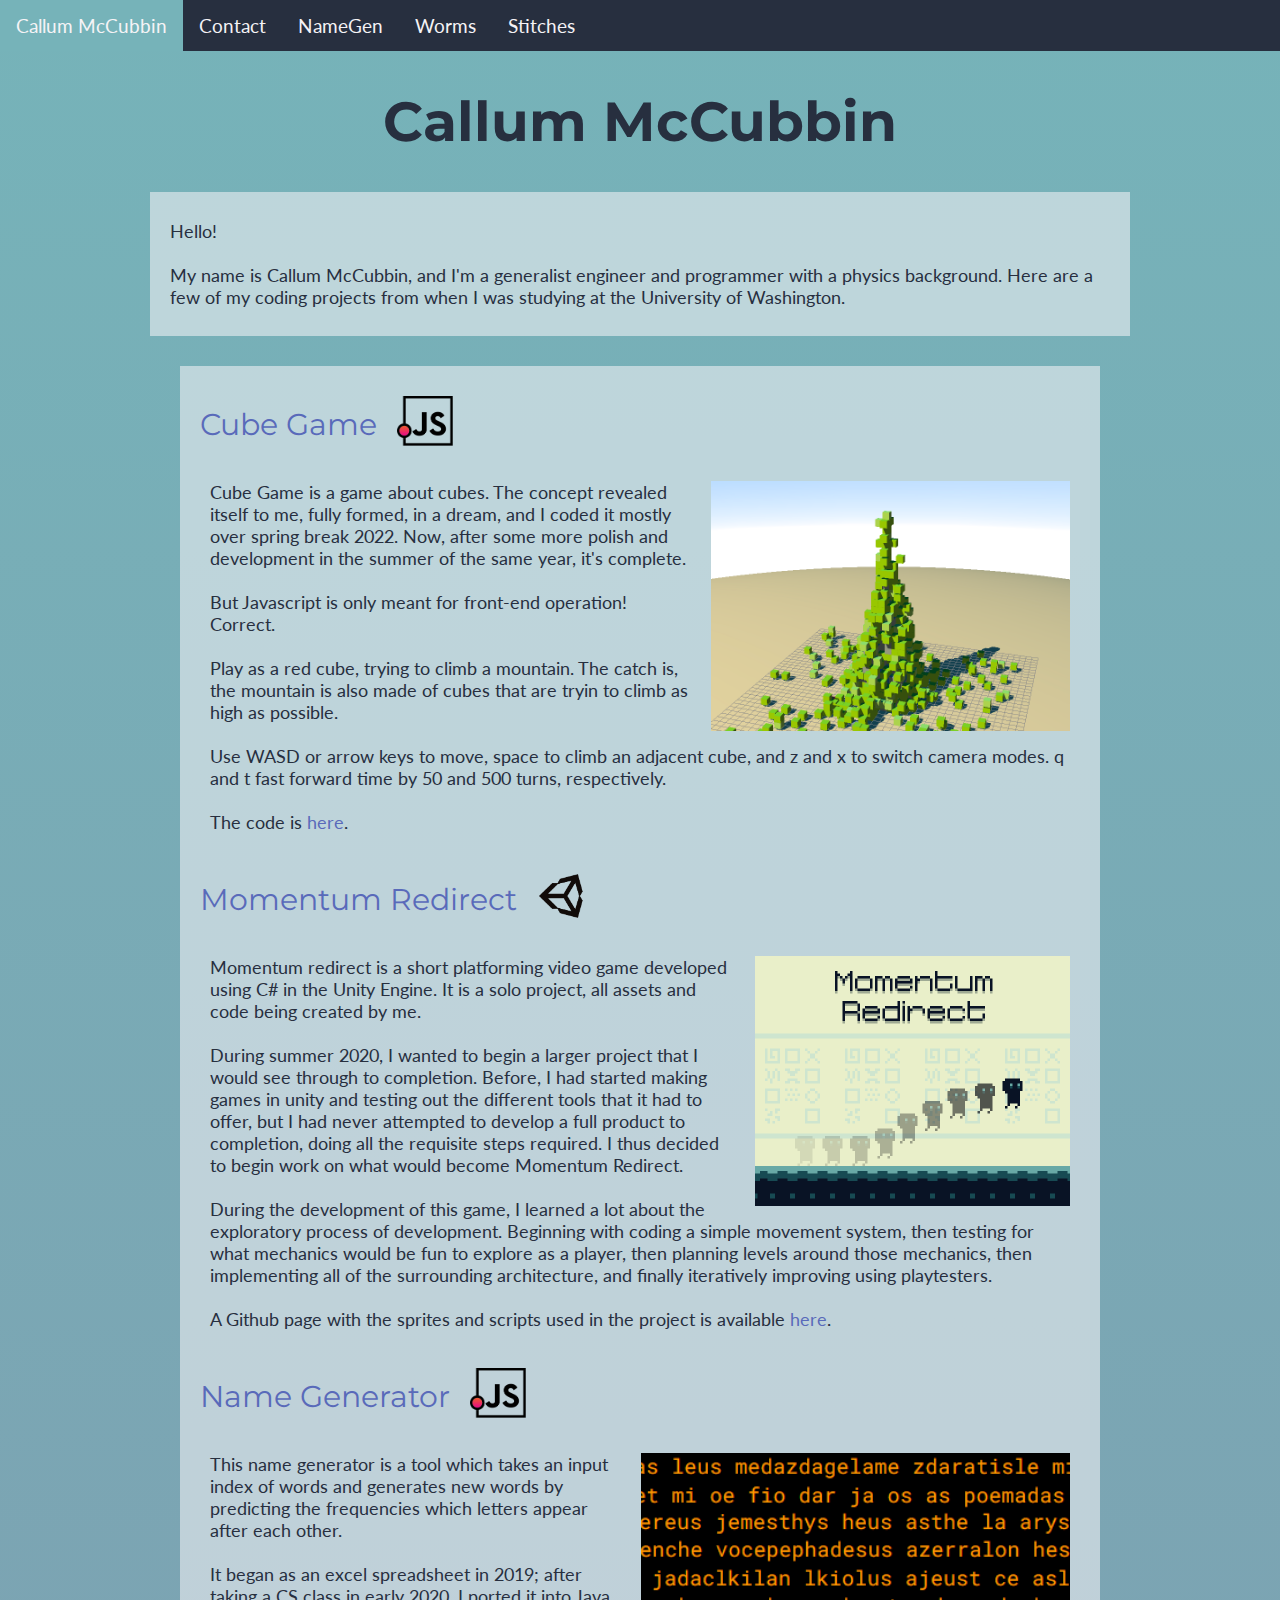
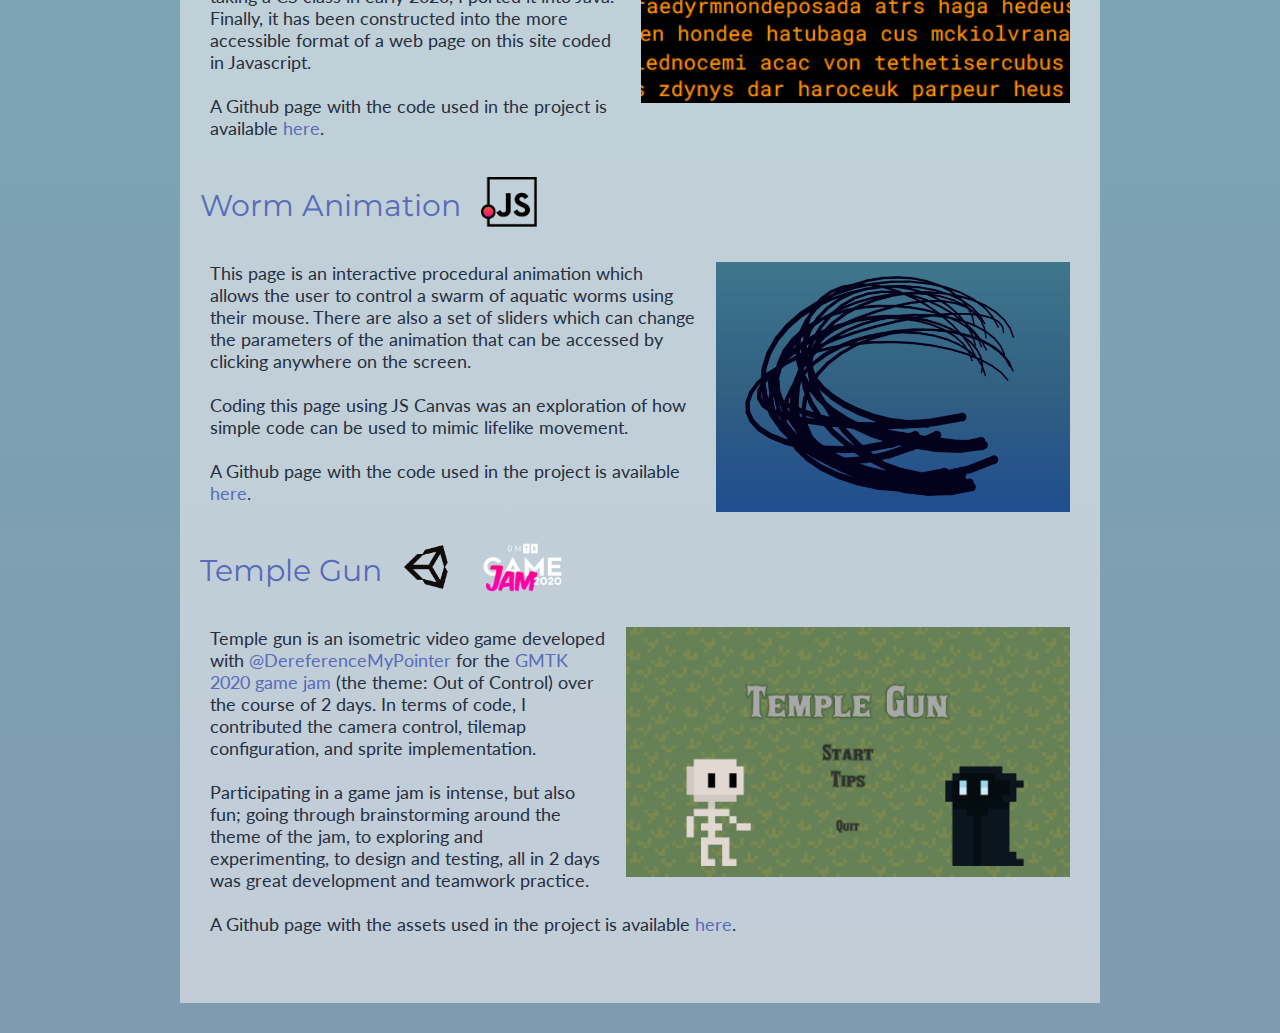
<file: index.html>
<!DOCTYPE html>
<html>
    <head>
        <meta charset="UTF-8">
        <meta http-equiv="X-UA-Compatible" content="IE=edge">
        <link href="styles/style1.css" rel = "stylesheet">
        <title>Callum McCubbin</title>
        <link rel="preconnect" href="https://fonts.gstatic.com">
        <link href="https://fonts.googleapis.com/css2?family=Maven+Pro&display=swap" rel="stylesheet"> 
        <link href="https://fonts.googleapis.com/css2?family=Lato:wght@300;400&display=swap" rel="stylesheet">
        <link href="https://fonts.googleapis.com/css2?family=Lato:wght@300;400&family=Montserrat:wght@500&display=swap" rel="stylesheet"> 

    </head>
<body>
    <div class="topnav">
        <a class="active" href="index.html">Callum McCubbin</a>
        <a href="contact.html">Contact</a>
        <a href="Name Generator\namegen.html">NameGen</a>
        <a href="Worm Render\render.html">Worms</a>
        <a href="Hitomezashi Stitches\stitch.html">Stitches</a>
    </div> 

    <div class="title">
        <style>
            h1 {
                font-size: 55px;
            }
        </style>
        <h1>Callum McCubbin</h1>
    </div>

    <div class="intro">
        <p>
            Hello!
            <br><br>
            My name is Callum McCubbin, and I'm a generalist engineer and programmer with a physics background.
            Here are a few of my coding projects from when I was studying at the University of Washington.
            
        </p>
    </div>

    <div class="container1">

        <div class="projectSection">
            <div class="PSUpper">
                <a href="Cube Game/test.html" class="PSTitle">Cube Game</a>
                <img src="images\logos\JSLogo.png" class="logo">
            </div>

            <div class="PSLower">
                <p>
                    <img src="images\cubegame.png" class="inlineImage">
                    Cube Game is a game about cubes. The concept revealed itself to me, fully formed, in a dream, and I coded it mostly over spring break 2022. Now, after some more polish and development in the summer of the same year, it's complete.
                    <br><br>
                    But Javascript is only meant for front-end operation! Correct.  
                    <br><br>
                    Play as a red cube, trying to climb a mountain. The catch is, the mountain is also made of cubes that are tryin to climb as high as possible.
                    <br><br>
                    Use WASD or arrow keys to move, space to climb an adjacent cube, and z and x to switch camera modes. q and t fast forward time by 50 and 500 turns, respectively.
                    <br><br>
                    The code is <a href="https://github.com/callummccubbin/callummccubbin.github.io/tree/master/Cube%20Game"> here</a>.
                </p>
            </div>

        </div>
        
        <div class="projectSection">
            <div class="PSUpper">
                <a href="https://eraser-cat.itch.io/momentum-redirect" class="PSTitle">Momentum Redirect</a>
                <img src="images\logos\unity_logo.png" class="logo">
            </div>

            <div class="PSLower">
                <p>
                    <img src="images\cover.png" class="inlineImage">
                    Momentum redirect is a short platforming video game developed using C# in the Unity Engine. It is a solo project, all assets and code being created by me.
                    <br><br>
                    During summer 2020, I wanted to begin a larger project that I would see through to completion. Before, I had started making games in unity and testing out the different tools that it had to offer, but I had never attempted to develop a full product to completion, doing all the requisite steps required. I thus decided to begin work on what would become Momentum Redirect.
                    <br><br>
                    During the development of this game, I learned a lot about the exploratory process of development. Beginning with coding a simple movement system, then testing for what mechanics would be fun to explore as a player, then planning levels around those mechanics, then implementing all of the surrounding architecture, and finally iteratively improving using playtesters. 
                    <br><br>
                    A Github page with the sprites and scripts used in the project is available <a href="https://github.com/callummccubbin/Momentum-Redirect"> here</a>.

                </p>
            </div>

        </div>

        <div class="projectSection">
            <div class="PSUpper">
                <a href="Name Generator\namegen.html"  class="PSTitle">Name Generator</a>
                <img src="images\logos\JSLogo.png" class="logo">
            </div>

            <div class="PSLower">
                <p>
                    <img src="images\NameGenImage.PNG" class="inlineImage">

                    This name generator is a tool which takes an input index of words and generates new words by predicting the frequencies which letters appear after each other.
                    <br><br>
                    It began as an excel spreadsheet in 2019; after taking a CS class in early 2020, I ported it into Java. Finally, it has been constructed into the more accessible format of a web page on this site coded in Javascript. 
                    <br><br>
                    A Github page with the code used in the project is available <a href="https://github.com/callummccubbin/callummccubbin.github.io/blob/master/namegen.html"> here</a>.
                </p>
            </div>
        </div>
    
        <div class="projectSection">
            <div class="PSUpper">
                <a href="Worm Render\render.html"  class="PSTitle">Worm Animation</a>
                <img src="images\logos\JSLogo.png" class="logo">
            </div>

            <div class="PSLower">
                <p>
                    <img src="images\worm_animation.png" class="inlineImage">
                    This page is an interactive procedural animation which allows the user to control a swarm of aquatic worms using their mouse. There are also a set of sliders which can change the parameters of the animation that can be accessed by clicking anywhere on the screen. 
                    <br><br>
                    Coding this page using JS Canvas was an exploration of how simple code can be used to mimic lifelike movement.                    
                    <br><br>
                    A Github page with the code used in the project is available <a href="https://github.com/callummccubbin/callummccubbin.github.io/blob/master/render.html"> here</a>.

                </p>
            </div>
        </div>

        <div class="projectSection">
            <div class="PSUpper">
                <a href="https://dereferencemypointer.itch.io/temple-gun"  class="PSTitle">Temple Gun</a>
                <img src="images\logos\unity_logo.png" class="logo">
                <img src="images\logos\GMTK_logo.png" class="logo">
            </div>

            <div class="PSLower">
                <p>
                    <img src="images\TempleGun.png" class="inlineImage">
                    Temple gun is an isometric video game developed with <a href="https://dereferencemypointer.github.io/">@DereferenceMyPointer</a>  for the <a href="https://itch.io/jam/gmtk-2020">GMTK 2020 game jam</a> (the theme: Out of Control) over the course of 2 days. In terms of code, I contributed the camera control, tilemap configuration, and sprite implementation.
                    <br><br>
                    Participating in a game jam is intense, but also fun; going through brainstorming around the theme of the jam, to exploring and experimenting, to design and testing, all in 2 days was great development and teamwork practice.
                    <br><br>
                    A Github page with the assets used in the project is available <a href="https://github.com/DereferenceMyPointer/Temple-Gun"> here</a>.
                </p>
            </div>
        </div>

    </div>



</body>

</html>
</file>
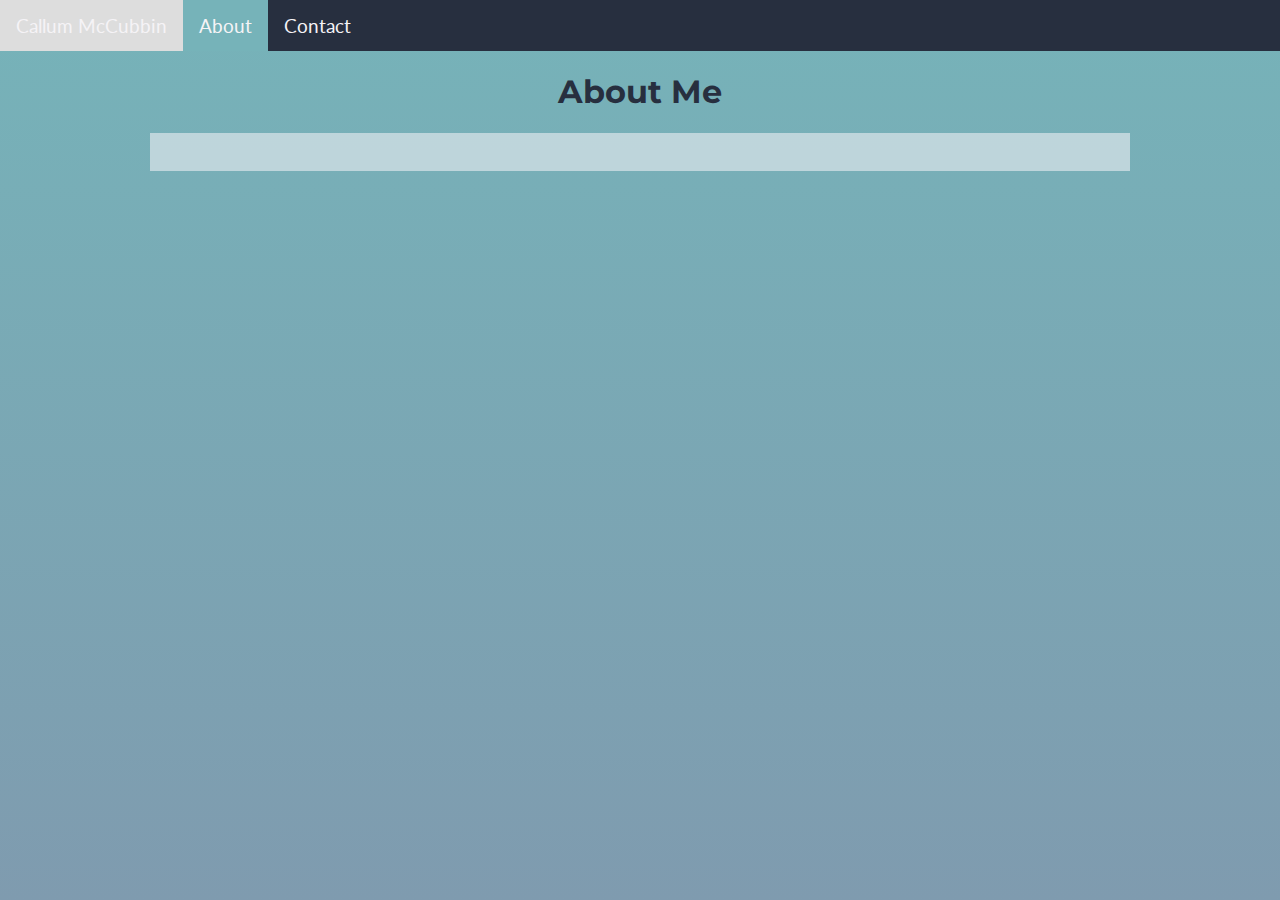
<file: about.html>
<!DOCTYPE html>
<html>
    <head>
        <meta charset="UTF-8">
        <meta http-equiv="X-UA-Compatible" content="IE=edge">
        <link href="styles/style1.css" rel = "stylesheet">
        <title>Callum McCubbin</title>
        <link rel="preconnect" href="https://fonts.gstatic.com">
        <link href="https://fonts.googleapis.com/css2?family=Maven+Pro&display=swap" rel="stylesheet"> 
        <link href="https://fonts.googleapis.com/css2?family=Lato:wght@300;400&display=swap" rel="stylesheet">
        <link href="https://fonts.googleapis.com/css2?family=Lato:wght@300;400&family=Montserrat:wght@500&display=swap" rel="stylesheet"> 

    </head>

    <style>
        html {
            background-size: cover;
            height: 100%;
        }
    </style>

    <body>
        <div class="topnav">
            <a href="index.html">Callum McCubbin</a>
            <a class="active" href="about.html">About</a>
            <a href="contact.html">Contact</a>
        </div> 

        <div class="title">
            <h1>About Me</h1>
        </div>

        <div class="intro">
            <p>
                


            </p>
        </div>

    </body>




</html>
</file>
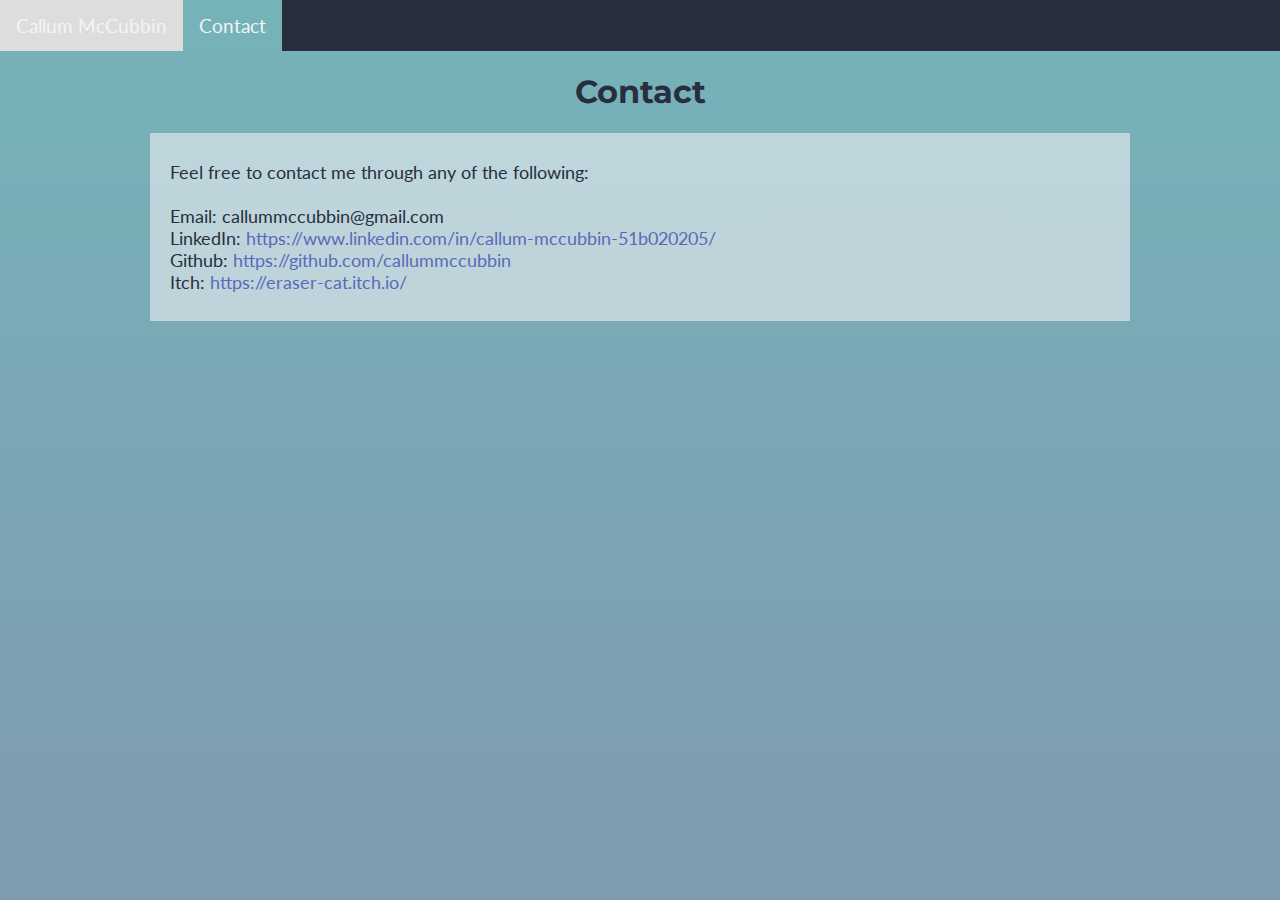
<file: contact.html>
<!DOCTYPE html>
<html>
    <head>
        <meta charset="UTF-8">
        <meta http-equiv="X-UA-Compatible" content="IE=edge">
        <link href="styles/style1.css" rel = "stylesheet">
        <title>Callum McCubbin</title>
        <link rel="preconnect" href="https://fonts.gstatic.com">
        <link href="https://fonts.googleapis.com/css2?family=Maven+Pro&display=swap" rel="stylesheet"> 
        <link href="https://fonts.googleapis.com/css2?family=Lato:wght@300;400&display=swap" rel="stylesheet">
        <link href="https://fonts.googleapis.com/css2?family=Lato:wght@300;400&family=Montserrat:wght@500&display=swap" rel="stylesheet"> 

    </head>

    <style>
        html {
            background-size: cover;
            height: 100%;
        }
    </style>

    <body>

        <div class="topnav">
            <a href="index.html">Callum McCubbin</a>
            <a class="active" href="contact.html">Contact</a>
        </div> 

        <div class="title">
            <h1>Contact</h1>
        </div>

        <div class="intro">
            <p>
                Feel free to contact me through any of the following:
                <br><br>
                Email:    callummccubbin@gmail.com
                <br>
                LinkedIn:   <a href="https://www.linkedin.com/in/callum-mccubbin-51b020205/">https://www.linkedin.com/in/callum-mccubbin-51b020205/</a>
                <br>
                Github: <a href="https://github.com/callummccubbin">https://github.com/callummccubbin</a>
                <br>
                Itch: <a href="https://eraser-cat.itch.io/">https://eraser-cat.itch.io/</a>
            </p>
        </div>

    </body>

</html>
</file>
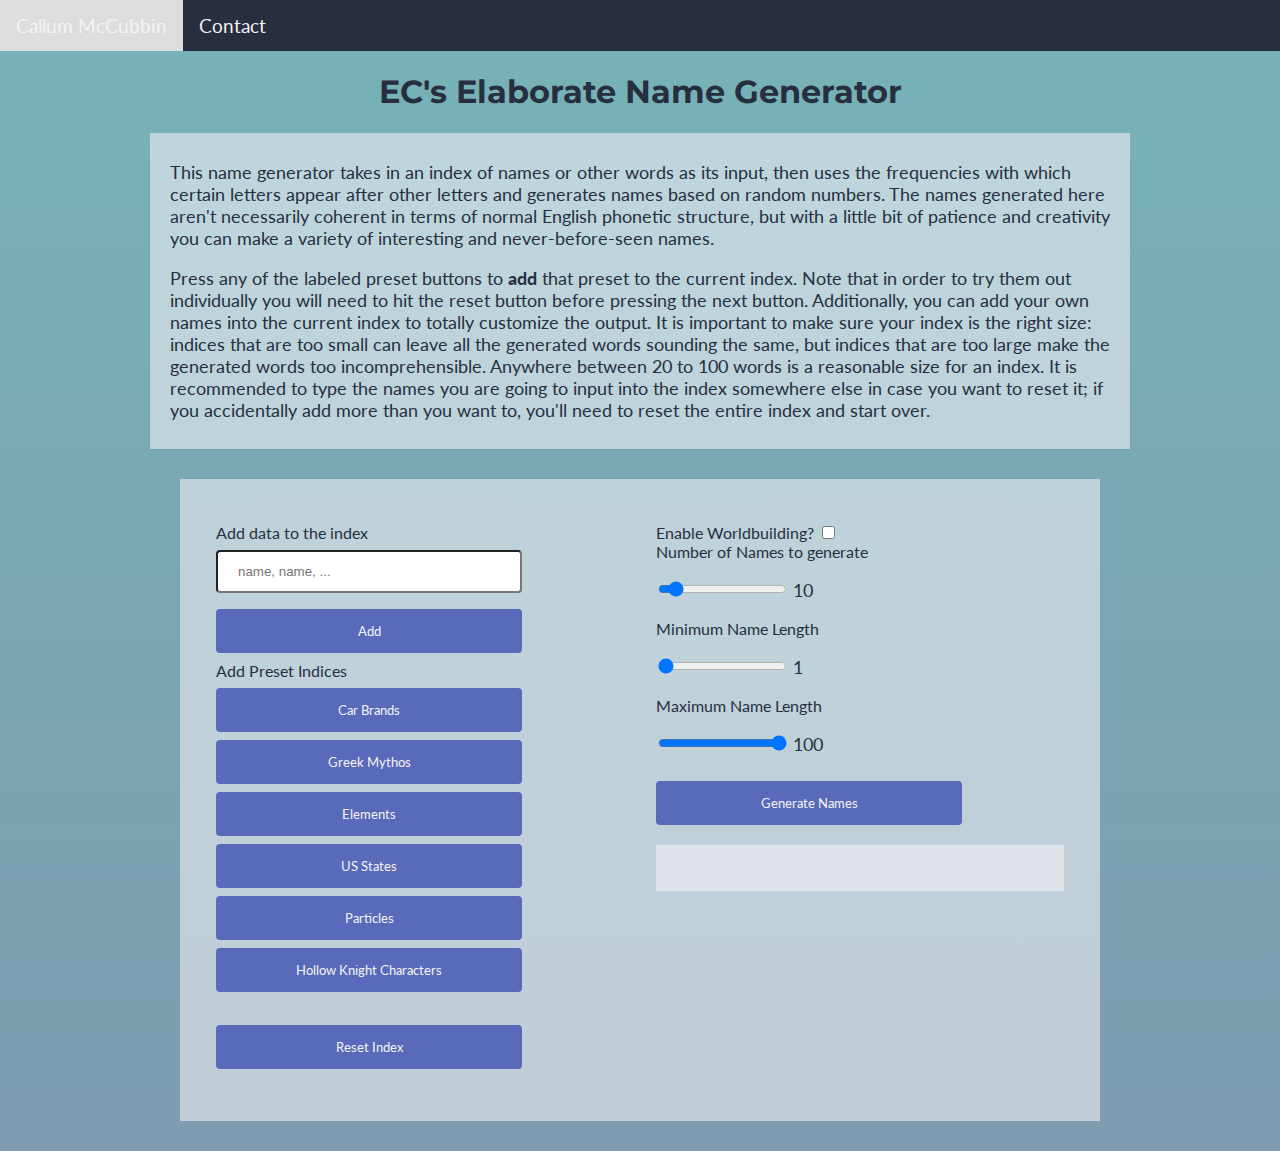
<file: namegen.html>
<!DOCTYPE html>
<html lang="en">
<head>
    <meta charset="UTF-8">
    <meta http-equiv="X-UA-Compatible" content="IE=edge">
    <meta name="viewport" content="width=device-width, initial-scale=1.0">
    <link href="styles/style1.css" rel = "stylesheet">
    <link href="https://fonts.googleapis.com/css2?family=Maven+Pro&display=swap" rel="stylesheet"> 
    <link href="https://fonts.googleapis.com/css2?family=Lato:wght@300;400&display=swap" rel="stylesheet">
    <link href="https://fonts.googleapis.com/css2?family=Lato:wght@300;400&family=Montserrat:wght@500&display=swap" rel="stylesheet"> 
    <title>EC's Elaborate Name Generator</title>
</head>
<body>

    <div class="topnav">
        <a href="index.html">Callum McCubbin</a>
        <a href="contact.html">Contact</a>
    </div> 

    <div class="title">
        <h1>EC's Elaborate Name Generator</h1>
    </div>

    <div class="intro">
        <p>
            This name generator takes in an index of names or other words as its input, then uses the frequencies with which 
            certain letters appear after other letters and generates names based on random numbers.
            The names generated here aren't necessarily coherent in terms of normal English phonetic structure, but with a
            little bit of patience and creativity you can make a variety of interesting and never-before-seen names.
        </p>
        <p>
            Press any of the labeled preset buttons to <b>add</b> that preset to the current index.
            Note that in order to try them out individually you will need to hit the reset button before pressing the next button.
            Additionally, you can add your own names into the current index to totally customize the output.
            It is important to make sure your index is the right size: indices that are too small can leave all the
            generated words sounding the same, but indices that are too large make the generated words too incomprehensible.
            Anywhere between 20 to 100 words is a reasonable size for an index.
            It is recommended to type the names you are going to input into the index somewhere else in case you want to reset it;
            if you accidentally add more than you want to, you'll need to reset the entire index and start over.
        </p>
    </div>

    <div class="container">
        <div class="container-side">

            <label for="setToAdd">Add data to the index</label>
            <input type="text" id="setToAdd" name="setToAdd" placeholder="name, name, ...">
            <button type="button" onclick="addSet(currentIndex, 'setToAdd')">Add</button>

            <label for="addPresets">Add Preset Indices</label>
            <button type="button" onclick="currentIndex = addPreset(currentIndex, dataCars)">Car Brands</button>
            <button type="button" onclick="currentIndex = addPreset(currentIndex, dataGreek)">Greek Mythos</button>
            <button type="button" onclick="currentIndex = addPreset(currentIndex, dataElements)">Elements</button>
            <button type="button" onclick="currentIndex = addPreset(currentIndex, dataStates)">US States</button>
            <button type="button" onclick="currentIndex = addPreset(currentIndex, dataParticles)">Particles</button>
            <button type="button" onclick="currentIndex = addPreset(currentIndex, dataHollowKnight)">Hollow Knight Characters</button>

            <div class="resetButton">
                <button type="button" onclick="currentIndex = resetIndex()">Reset Index</button>
            </div>

        </div>

        <div class="container-side">
            <label class="switch">
                Enable Worldbuilding?
                <input type="checkbox" id="wbcheck" onclick="wbcheck()">
            </label>
    
            <label for="numberOfNames">Number of Names to generate</label>
            <input type="range" min="1" max="100" value="10" class="slider" id="numberOfNames">
            <div class="sliderOutput">
                <p id="numberOfNamesOutput"></p>
            </div>
    
            <label for="minLength">Minimum Name Length</label>
            <input type="range" min="1" max="10" value="1" class="slider" id="minLength">

            <div class="sliderOutput">
                <p id="minLengthOutput"></p>
            </div>


            <label for="maxLength">Maximum Name Length</label>
            <input type="range" min="2" max="100" value="100" class="slider" id="maxLength">
            <div class="sliderOutput">
                <p id="maxLengthOutput"></p>
            </div>
    
            <button type="button" onclick="generateNames(currentIndex)">Generate Names</button>
    
            <div class="output">
                <p id="output">
    
                </p>
            </div>

        </div>

        <script src="namegen.js">
        </script>

    </div>


</body>
</html>
</file>
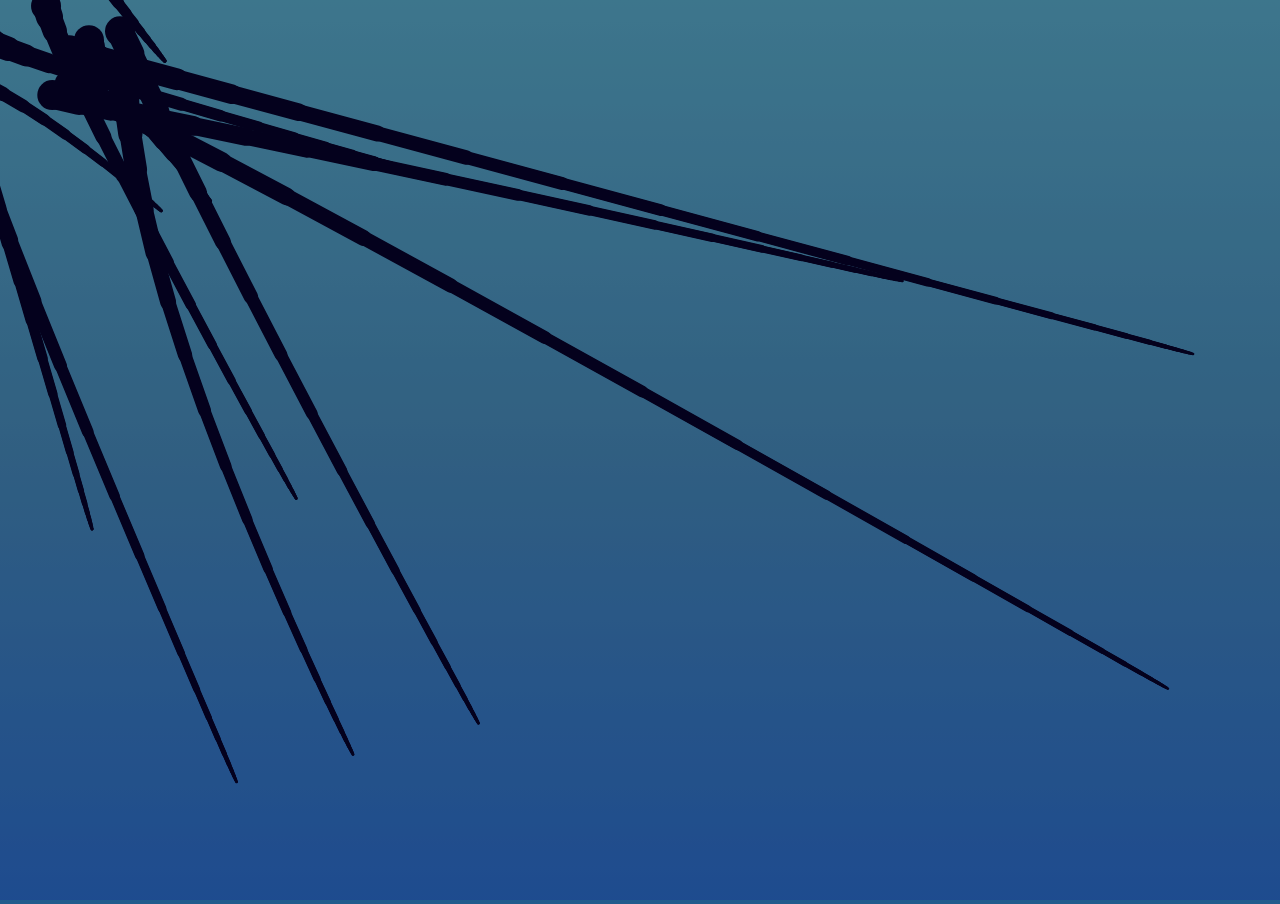
<file: render.html>
<!DOCTYPE html>
<style>
    canvas {
        width: auto;
        height: auto;
    }

    body {
        display: flex;
        margin: 0px;
    }
</style>
<html lang="en">
    <head>
        <meta charset="UTF-8">
        <meta http-equiv="X-UA-Compatible" content="IE=edge">
        <meta name="viewport" content="width=device-width, initial-scale=1.0">
        <link href="styles/style1.css" rel = "stylesheet">
        <link href="https://fonts.googleapis.com/css2?family=Maven+Pro&display=swap" rel="stylesheet"> 
        <link href="https://fonts.googleapis.com/css2?family=Lato:wght@300;400&display=swap" rel="stylesheet">
        <link href="https://fonts.googleapis.com/css2?family=Lato:wght@300;400&family=Montserrat:wght@500&display=swap" rel="stylesheet"> 
        <title>Worms!</title>
    </head>

    <body class="hideOverflow">
        <div class="blueBG">
                <canvas id="myCanvas"></canvas>
            </div>

            <div class="blue" onclick="toggleNav()"></div>

            <div id="mySidenav" class="sidenav">

 
                <a href="javascript:void(0)" class="closebtn" onclick="closeNav()">&times;</a>
                <div class="sidenavInterior">
                    <style>
                        a {
                            margin-top: 15px;
                        }
                    </style>
                    <a href="index.html" class="exit">Exit</a>

                    <label for="a1">Number of Worms to generate</label>
                    <input type="range" min="1" max="30" value="12" class="slider" id="a1">
                    <div class="sliderOutput">
                        <p id="b1"></p>
                    </div>
        
                    <label for="a2">Worm head radius</label>
                    <input type="range" min="4" max="80" value="30" class="slider" id="a2">
                    <div class="sliderOutput">
                        <p id="b2"></p>
                    </div>

                    <label for="a3">Worm length</label>
                    <input type="range" min="4" max="40" value="24" class="slider" id="a3">
                    <div class="sliderOutput">
                        <p id="b3"></p>
                    </div>

                    <label for="a4">Worm Speed</label>
                    <input type="range" min="1" max="20" value="5" class="slider" id="a4">
                    <div class="sliderOutput">
                        <p id="b4"></p>
                    </div>

                    <label for="a5">Worm Taper</label>
                    <input type="range" min="60" max="100" value="90" class="slider" id="a5">
                    <div class="sliderOutput">
                        <p id="b5"></p>
                    </div>

                    <label for="a6">Worm Orbit Radius</label>
                    <input type="range" min="0" max="200" value="80" class="slider" id="a6">
                    <div class="sliderOutput">
                        <p id="b6"></p>
                    </div>

                    <label for="a7">Worm Orbit Speed</label>
                    <input type="range" min="1" max="25" value="5" class="slider" id="a7">
                    <div class="sliderOutput">
                        <p id="b7"></p>
                    </div>

                    <button type="button" onclick="initialize()">Apply Changes</button>

                </div>
            </div>
            <script src="render.js"></script>
    </body>

    


</html>
</file>
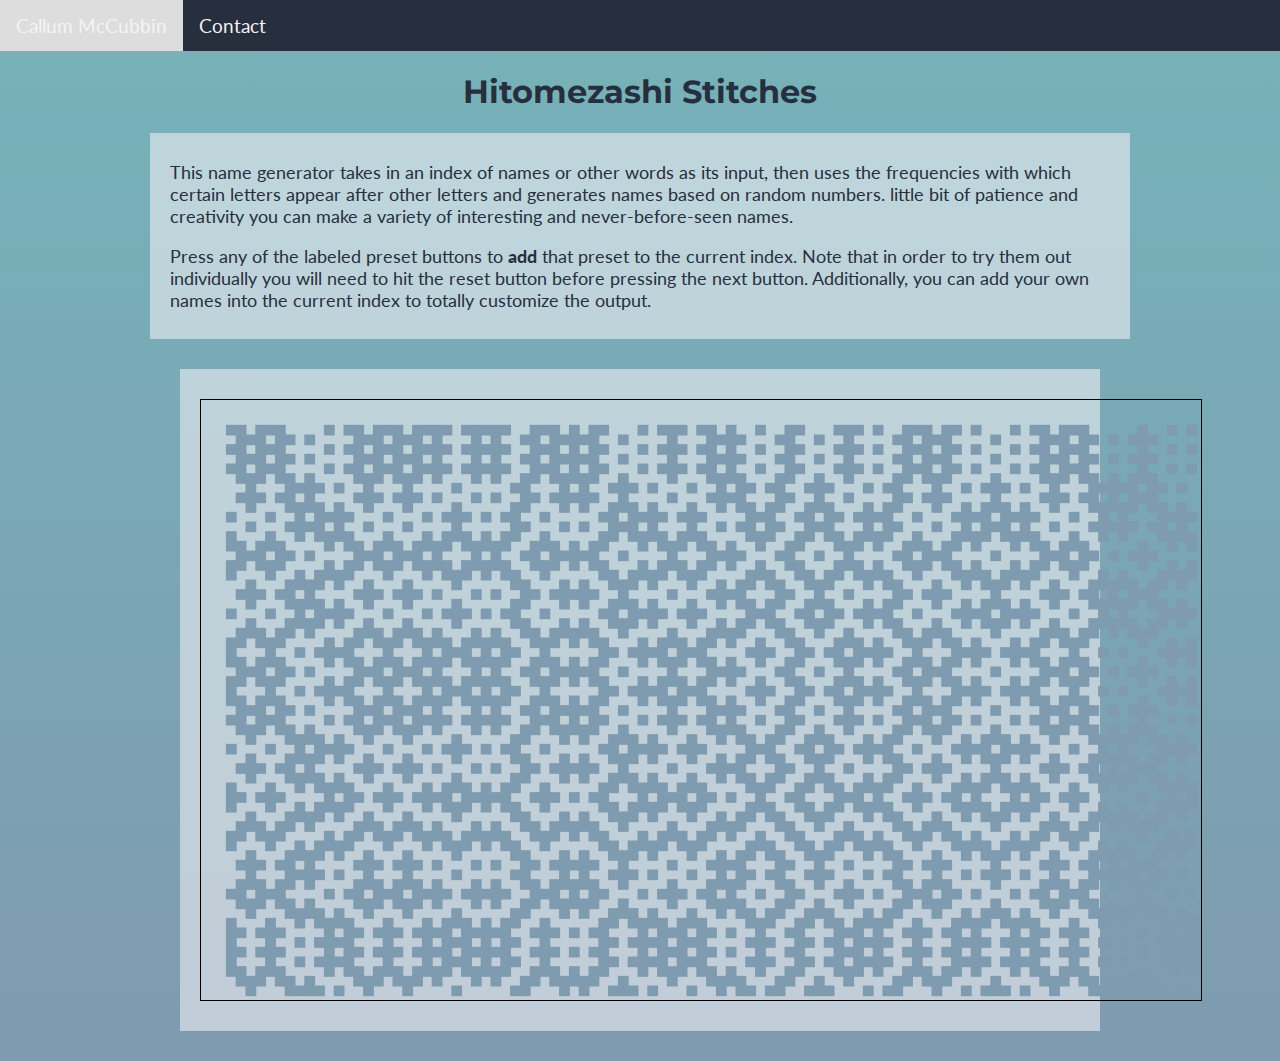
<file: stitch.html>
<!DOCTYPE html>
<html>
    <style>
        canvas {
            display: flex;
            width: auto;
            height: auto;
        }
    </style>


    <head>
        <meta charset="UTF-8">
        <meta http-equiv="X-UA-Compatible" content="IE=edge">
        <link href="styles/style1.css" rel = "stylesheet">
        <title>Hitomezashi Stitches</title>
        <link rel="preconnect" href="https://fonts.gstatic.com">
        <link href="https://fonts.googleapis.com/css2?family=Maven+Pro&display=swap" rel="stylesheet"> 
        <link href="https://fonts.googleapis.com/css2?family=Lato:wght@300;400&display=swap" rel="stylesheet">
        <link href="https://fonts.googleapis.com/css2?family=Lato:wght@300;400&family=Montserrat:wght@500&display=swap" rel="stylesheet"> 

    </head>

    <body>
        <div class="topnav">
            <a href="index.html">Callum McCubbin</a>
            <a href="contact.html">Contact</a>
        </div> 
    
        <div class="title">
            <h1>Hitomezashi Stitches</h1>
        </div>

        <div class="intro">
            <p>
                This name generator takes in an index of names or other words as its input, then uses the frequencies with which 
                certain letters appear after other letters and generates names based on random numbers.
                little bit of patience and creativity you can make a variety of interesting and never-before-seen names.
            </p>
            <p>
                Press any of the labeled preset buttons to <b>add</b> that preset to the current index.
                Note that in order to try them out individually you will need to hit the reset button before pressing the next button.
                Additionally, you can add your own names into the current index to totally customize the output.

            </p>
        </div>  

        <div class="container" id="container">
            <canvas id="myCanvas" width="1000" height="600" style="border:1px solid #000000;"></canvas>

        </div>

        <script src="stitch.js" ></script>
    </body>

</html>
</file>
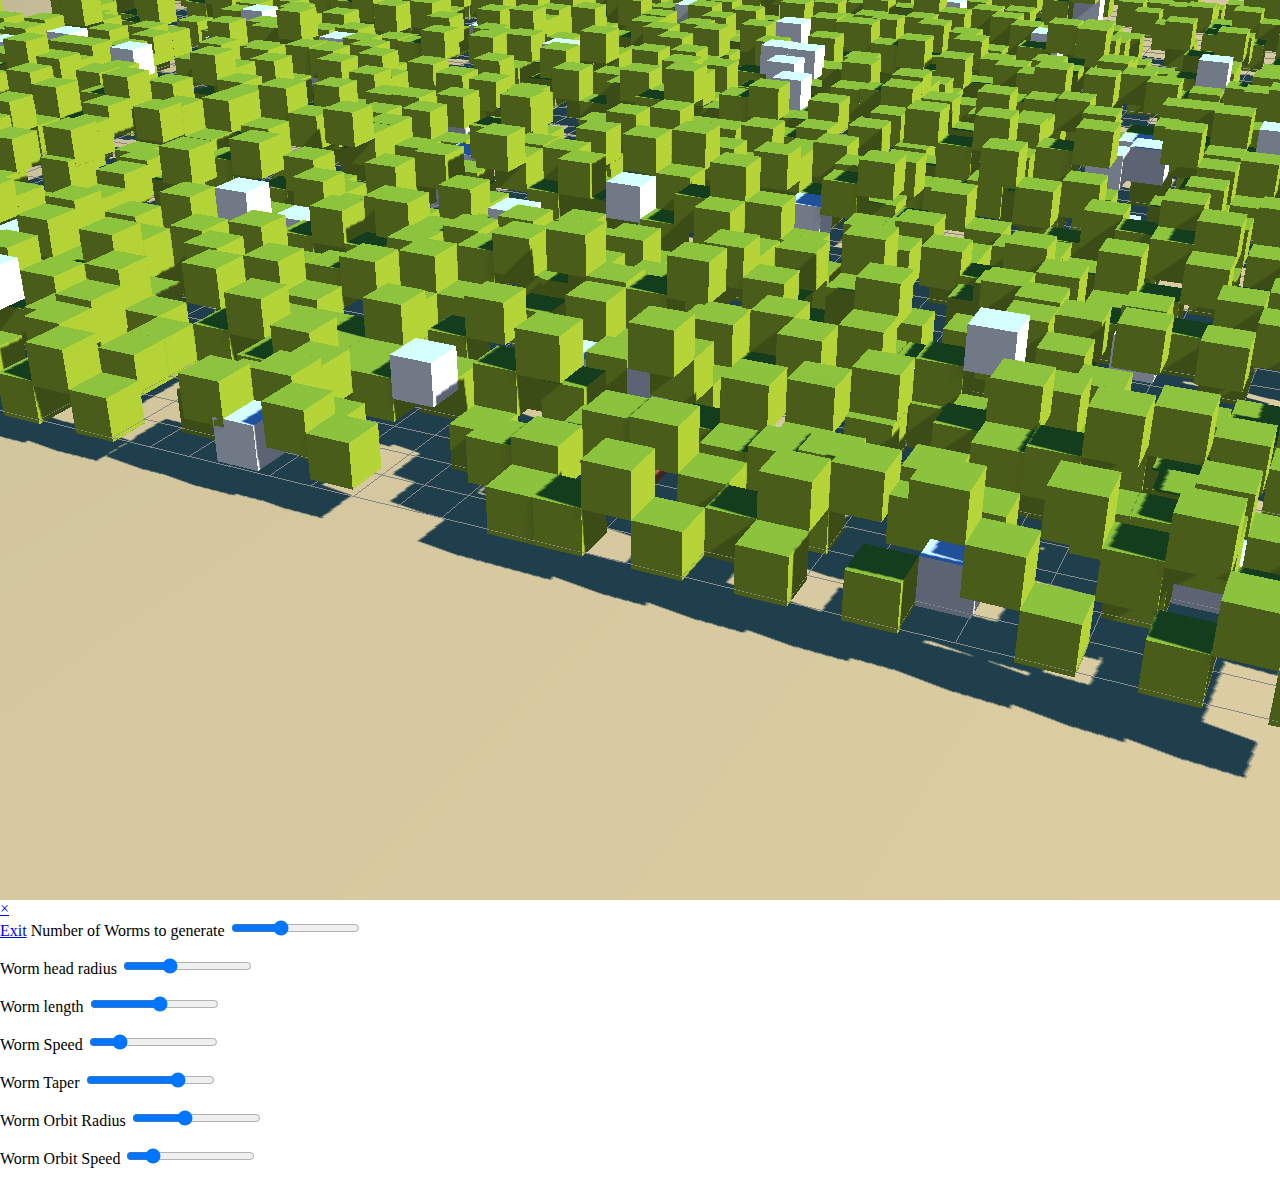
<file: test.html>
<!DOCTYPE html>
<html>
	<head>
		<meta charset="utf-8">
		<title>Cube Game (cube game)</title>
		<style>
			body { margin: 0; }
		</style>
	</head>
	<body class="hideOverflow" onclick="toggleNav()"    >
        <div class="blueBG">
            <audio autoplay muted loop id="chord">
                <source src="music/cube slap-Helm 1-1.mp3" type="audio/mpeg">
            </audio>
            <audio autoplay muted loop id="bass">
                <source src="music/cube slap-Helm 2-4.mp3" type="audio/mpeg">
            </audio>
            <audio autoplay muted loop id="pad">
                <source src="music/cube slap-Helm 3-6.mp3" type="audio/mpeg">
            </audio>
            <audio autoplay muted loop id="hat1">
                <source src="music/cube slap-Beat DRMR 1-2.mp3" type="audio/mpeg">
            </audio>
            <audio autoplay muted loop id="hat2">
                <source src="music/cube slap-Beat DRMR 1-3.mp3" type="audio/mpeg">
            </audio>
            <audio autoplay muted loop id="kick">
                <source src="music/cube slap-Beat DRMR 3-5.mp3" type="audio/mpeg">
            </audio>

            <script src="three.js"></script>
            <script type="x-shader/x-vertex" id="vertexShader">

                varying vec3 vWorldPosition;

                void main() {

                    vec4 worldPosition = modelMatrix * vec4( position, 1.0 );
                    vWorldPosition = worldPosition.xyz;

                    gl_Position = projectionMatrix * modelViewMatrix * vec4( position, 1.0 );

                }

            </script>
            <script type="x-shader/x-fragment" id="fragmentShader">

                uniform vec3 topColor;
                uniform vec3 bottomColor;
                uniform float offset;
                uniform float exponent;

                varying vec3 vWorldPosition;

                void main() {

                    float h = normalize( vWorldPosition + offset ).y;
                    gl_FragColor = vec4( mix( bottomColor, topColor, max( pow( max( h , 0.0), exponent ), 0.0 ) ), 1.0 );

                }

            </script>
            <script>

                let chord = document.getElementById("chord");
                let bass = document.getElementById("bass");
                let pad = document.getElementById("pad");
                let hat1 = document.getElementById("hat1");
                let hat2 = document.getElementById("hat2");
                let kick = document.getElementById("kick");
            
                let muted = true;

                let cameraMode = 0;
                // cameraMode 0 is player-centered
                // cameraMode 1 is the zoomed out version
                
                window.addEventListener("keypress", function (event) {
                if (event.defaultPrevented) {
                    return; // Do nothing if the event was already processed
                }
                switch (event.key) {
                    case "w":
                        rotateControls(zhat().negate());
                    break;
                    case "s":
                        rotateControls(zhat());
                    break;
                    case "a":
                        rotateControls(xhat().negate());
                    break;
                    case "d":
                        rotateControls(xhat());
                    break;
                    case "e":
                        muted = false;
                        chord.muted = false;
                        bass.muted = false;
                        kick.muted = false;
                        hat1.muted = false;
                        hat2.muted = false;
                        pad.muted = false;
                    break;
                    case "r":
                        muted = true;
                    break;
                    case "q":
                        fastForward(50);
                    break;
                    case "z":
                        cameraMode = 0;
                    break;
                    case "x":
                        cameraMode = 1;
                    break;
                    case "t":
                        fastForward(500);
                    break;
                    default:
                    return; // Quit when this doesn't handle the key event.
                }
                event.preventDefault();
                }, true);

                window.addEventListener("keydown", function (event) {
                if (event.defaultPrevented) {
                    return; // Do nothing if the event was already processed
                }
                switch (event.key) {
                    case "ArrowDown":
                        rotateControls(zhat());
                    break;
                    case "ArrowUp":
                        rotateControls(zhat().negate());
                    break;
                    case "ArrowLeft":
                        rotateControls(xhat().negate());
                    break;
                    case "ArrowRight":
                        rotateControls(xhat());
                    break;
                    case " ":
                        cubes[0].attemptMove(yhat());
                    break;
                    default:
                    return; // Quit when this doesn't handle the key event.
                }
                event.preventDefault();
                }, true);


                function rotateControls(direction) {
                    //console.log(positionRelativeToGridCenter(cubes[0].gridPosition));
                    let s = Math.round((thetaPlayer * 2 / Math.PI + 4)) % 4;
                    //console.log(s, "=s");
                    let dir = new THREE.Vector3(0, 0, 0);

                    if (s == 0) {
                        dir.copy(direction);
                    } else if (s == 1) {
                        dir.x = direction.z;
                        dir.z = -direction.x;
                    } else if (s == 2) {
                        dir.copy(direction.negate());
                    } else if (s == 3) {
                        dir.z = direction.x;
                        dir.x = -direction.z;
                    }
                    //console.log("s = ", s);
                    cubes[0].attemptMove(dir);
                }

                const scene = new THREE.Scene();

                const camera = new THREE.PerspectiveCamera( 30, window.innerWidth / window.innerHeight, 1, 5000 );

                scene.background = new THREE.Color().setHSL( 0.6, 0, 1 );
                scene.fog = new THREE.Fog( scene.background, 1, 5000 );

                const renderer = new THREE.WebGLRenderer();
                renderer.setSize( window.innerWidth, window.innerHeight );
                renderer.shadowMap.enabled = true;
                document.body.appendChild( renderer.domElement );


                //LIGHTS

                const hemiLight = new THREE.HemisphereLight( 0xffffff, 0xffffff, 0.6 );
                hemiLight.color.setHSL( 0.6, 1, 0.6 );
                hemiLight.groundColor.setHSL( 0.095, 1, 0.75 );
                hemiLight.position.set( 0, 10, 0 );
                scene.add( hemiLight );

                //const hemiLightHelper = new THREE.HemisphereLightHelper( hemiLight, 10 );
                //scene.add( hemiLightHelper );

                //

                const dirLight = new THREE.DirectionalLight( 0xffffff, 1 );
                dirLight.color.setHSL( 0.1, 1, 0.95 );
                dirLight.position.set( - 1, 1.75, 1 );
                dirLight.position.multiplyScalar( 90 );
                scene.add( dirLight );

                //const cameraHelper = new THREE.CameraHelper(dirLight.shadow.camera);
                //  scene.add(cameraHelper);

                dirLight.castShadow = true;

                dirLight.shadow.mapSize.width = 4096;
                dirLight.shadow.mapSize.height = 4096;

                const d = 50;

                dirLight.shadow.camera.left = - d;
                dirLight.shadow.camera.right = d;
                dirLight.shadow.camera.top = d;
                dirLight.shadow.camera.bottom = - d;

                dirLight.shadow.camera.far = 3500;
                dirLight.shadow.bias = - 0.000001;

                const dirLightHelper = new THREE.DirectionalLightHelper( dirLight, 10 );
                scene.add( dirLightHelper );

                // // GROUND

                //const groundGeo = new THREE.PlaneGeometry( 10000, 10000 );
                const groundGeo = new THREE.SphereGeometry(500, 128, 32, 0, 2 * Math.PI, 0, 1);
                const groundMat = new THREE.MeshLambertMaterial( { color: 0xffffff } );
                groundMat.color.setHSL( 0.095, 1, 0.75 );

                const maxGridCoordinate = 25;

                const ground = new THREE.Mesh( groundGeo, groundMat );
                ground.position.y = -500.4  ;
                ground.position.x = maxGridCoordinate;
                ground.position.z = maxGridCoordinate;
                //ground.position.y = -0.5;
                //ground.rotation.x = - Math.PI / 2;
                ground.receiveShadow = true;
                scene.add( ground );

                // // SKYDOME

                const vertexShader = document.getElementById( 'vertexShader' ).textContent;
                const fragmentShader = document.getElementById( 'fragmentShader' ).textContent;
                const uniforms = {
                    'topColor': { value: new THREE.Color( 0x0077ff  ) },
                    'bottomColor': { value: new THREE.Color( 0xffffff ) },
                    'offset': { value: 800 },
                    'exponent': { value: 0.65 }
                };
                //uniforms[ 'topColor' ].value.copy( hemiLight.color );

                scene.fog.color.copy( uniforms[ 'bottomColor' ].value );

                const skyGeo = new THREE.SphereGeometry( 4000, 32, 15 );
                const skyMat = new THREE.ShaderMaterial( {
                    uniforms: uniforms,
                    vertexShader: vertexShader,
                    fragmentShader: fragmentShader,
                    side: THREE.BackSide
                } );

                const sky = new THREE.Mesh( skyGeo, skyMat );
                scene.add( sky );

                // GRID

                const gridSize = maxGridCoordinate * 2 + 1;
                const gridHeight = 300;
    
                let grid = new Map();

                function encodePos(pos) {
                    if (pos.x >= 0 &&
                        pos.y >= 0 &&
                        pos.z >= 0 &&
                        pos.x < gridSize &&
                        pos.y < gridHeight &&
                        pos.z < gridSize) {

                        let gridKey = pos.x + (pos.y * gridSize) + (pos.z * (gridSize * gridHeight));
                        return gridKey;
                    } else {
                        return -1;
                    }
                    
                }

                function decodeGridKey(gridKey) {
                    let x = gridKey % gridSize;
                    //let y = ((gridKey - x) % (gridSize ** 2)) / gridSize;
                    let y = ((gridKey - x) / gridSize) % gridHeight;
                    //let z = (gridKey - x - (y * gridSize)) / (gridSize ** 2);
                    let z = (((gridKey - x) / gridSize) - y) / gridHeight;
                    return new THREE.Vector3(x, y, z);
                }

                // -1 means there's empty space
                // 0 and greater is a cube of that id number

                let gridHelper = new THREE.GridHelper(gridSize, gridSize);
                scene.add(gridHelper);
                gridHelper.position.x = maxGridCoordinate;
                gridHelper.position.z = maxGridCoordinate;
                gridHelper.position.y = -0.4;

                //

                function xhat() {
                    vec = new THREE.Vector3(1, 0, 0);
                    return vec;
                }
                function yhat() {
                    vec = new THREE.Vector3(0, 1, 0);
                    return vec;
                }
                function zhat() {
                    vec = new THREE.Vector3(0, 0, 1);
                    return vec;
                }
                function zero() {
                    vec = new THREE.Vector3(0, 0, 0);
                    return vec;
                }

                function lerp(x, y, t) {
                    return x + t * (y - x);
                }

                function rnd(x) {
                    return Math.floor(Math.random() * x);
                }

                function positionRelativeToGridCenter(pos) {
                    let pos2 = new THREE.Vector3(0, 0, 0);
                    pos2.copy(pos);
                    let gridCenter = new THREE.Vector3(maxGridCoordinate + 1, 0, maxGridCoordinate + 1);
                    return pos2.add(gridCenter.negate());
                }

                // -----------------------------------------

                class cube {
                    constructor(id, gridPosition, mesh) {
                        this.id = id;
                        this.gridPosition = new THREE.Vector3(0, 0, 0);
                        this.gridPosition.copy(gridPosition);
                        this.mesh = mesh;
                        this.mesh.receiveShadow = true;
                        this.mesh.castShadow = true;
                        this.mesh.position.copy(this.gridPosition);
                        this.alive = true;
                        this.player = false;
                        this.active = 0;
                        grid.set(encodePos(this.gridPosition), this.id);
                        //console.log(grid.get(encodePos(this.gridPosition)), "is at", encodePos(this.gridPosition));
                    }

                    checkDeath() {

                        let danger = this.check(xhat()) >= 0 &&
                                    this.check(zhat()) >= 0 &&
                                    this.check(xhat().negate()) >= 0 &&
                                    this.check(zhat().negate()) >= 0 &&
                                    this.check(yhat()) >= 0;


                        //console.log("above me is", this.check(yhat()));
                        
                        if (danger) {
                            this.die();
                            return true;
                        }
                    }
                
                    die() {
                        //console.log("I am die.");
                        //console.log(this.mesh.material.color);
                        this.alive = false;
                        this.mesh.material = deadCubeMaterial;
                        this.active = false;
                        deadCubes++;
                        console.log(deadCubes, "dead cubes");
                        console.log(highestCubeHeight, "highest cube");
                            spawnCube(1);
                    }

                    canClimb() {
                        if(this.check(xhat()) >= 0 ||
                        this.check(xhat().negate()) >= 0 ||
                        this.check(zhat()) >= 0 ||
                        this.check(zhat().negate()) >= 0) {
                            //console.log("above me is", this.check(yhat()));
                            if (this.check(yhat()) == -1) {
                                return true;
                            } else {
                                return false;
                            }
                        } else {
                            return false;
                        }
                    }

                    // attemptClimb() {
                    //     //if (this.canClimb()) {
                    //         this.move(yhat());
                    //         console.log("Hhhhhhhhhhhh");
                    //         if (this.gridPosition.y >= 3) {
                    //                 highestCubeHeight = this.gridPosition.y;
                    //                 console.log("hhhhhhhhhhhhhhhh");
                    //                 nlf.play();
                    //                 //spawnCube(highestCubeHeight);
                    //         }
                    //     //}
                    // }

                    checkFall() {

                        let safe = this.check(new THREE.Vector3(0,-1,-1)) > -1 ||
                                    this.check(new THREE.Vector3(0,-1,0)) > -1 ||
                                    this.check(new THREE.Vector3(0,-1,1)) > -1 ||
                                    this.check(new THREE.Vector3(1,-1,0)) > -1 ||
                                    this.check(new THREE.Vector3(-1,-1,0)) > -1;

                        if (this.gridPosition.y == 0) {
                            safe = true;
                        }   
                        if (!safe) {
                            // descend unto the earth
                            this.fall();
                        }
                    }

                    fallReaction(n) {
                        //console.log("fallreact for cube", this.id);

                        let p = new THREE.Vector3(0, 0, 0);
                        
                        p.copy(this.gridPosition);
                        p.add(n.negate());
                        
                        let p2 = new THREE.Vector3(0, 0, 0);
                        p2.copy(p);

                        p2.add(yhat());
                        if (grid.has(encodePos(p2))) {
                            cubes[grid.get(encodePos(p2))].checkFall();
                        }

                        p2.x += 1;
                        if (grid.has(encodePos(p2))) {
                            cubes[grid.get(encodePos(p2))].checkFall();
                        }

                        p2.x -= 2;

                        if (grid.has(encodePos(p2))) {
                            cubes[grid.get(encodePos(p2))].checkFall();
                        }

                        p2.x += 1;
                        p2.z += 1;

                        if (grid.has(encodePos(p2))) {
                            cubes[grid.get(encodePos(p2))].checkFall();
                        }
                        
                        p2.z -= 2;

                        if (grid.has(encodePos(p2))) {
                            cubes[grid.get(encodePos(p2))].checkFall();
                        }

                        //let f = 0;
                        // for (let i=-1;i<2;i++) {
                        //     for (let j=-1;j<2;j++) {
                        //         f = this.check(new THREE.Vector3(i - n.x,1 - n.y,j - n.z));
                        //         //console.log(i, j);
                        //         if (f > -1) {
                        //         //console.log(f, "is above them");
                        //         cubes[f].checkFall();
                        //         }
                        //     }
                        // }
                    }

                    fall() {
                        //console.log(this.id, "is falling");
                        this.move(yhat().negate());                    
                    }

                    check(direction) {
                        let newPos = new THREE.Vector3(0, 0, 0);
                        newPos.copy(this.gridPosition);
                        newPos.x += direction.x;
                        newPos.y += direction.y;
                        newPos.z += direction.z;

                        if (newPos.x < gridSize &&
                            newPos.y < gridHeight &&
                            newPos.z < gridSize &&
                        newPos.x >= 0 &&
                        newPos.y >= 0 &&
                        newPos.z >= 0) {  

                            if (!grid.has(encodePos(newPos))) {
                                return -1;
                            } else {
                                return grid.get(encodePos(newPos));
                            }
                        } else {
                            return -2;
                        }
                    }

                    move(direction) {
                        let newPos = new THREE.Vector3(0, 0, 0);
                    
                        newPos.copy(this.gridPosition);

                        newPos.x += direction.x;
                        newPos.y += direction.y;
                        newPos.z += direction.z;
                        
                        //console.log(newPos.x + " newPos.x");
                        //console.log(this.gridPosition.x + " gridPosition.x");

                        grid.delete(encodePos(this.gridPosition));
                        grid.set(encodePos(newPos), this.id);
                        this.gridPosition = newPos;
                        //console.log("moving in ", direction);
                        this.fallReaction(direction);
                        this.checkFall();
                    }

                    attemptMove(direction) {
                        if (this.check(direction) == -1) {
                            this.move(direction);
                        }
                    }

                    aiHelper(direction, options) {
                        if(this.check(direction.add(yhat().negate())) > -1 || this.gridPosition.y == 0) {
                            this.aiAddOption(direction, options);
                        }
                        if (this.check(direction.multiplyScalar(2)) >= 0) {
                            this.aiAddOption(direction, options);
                            this.aiAddOption(direction, options);
                        }
                        let b = yhat();
                        b.cross(direction);
                        let c = zero();
                        if (this.check(c.addVectors(direction, b)) >= 0) {
                            this.aiAddOption(direction, options);
                            this.aiAddOption(b, options);
                        }
                    }

                    aiAddOption(direction, options) {
                        if (this.check(direction) == -1) {
                            options.push(direction);
                        }
                    }

                    aiMove() {
                        //console.log("aiMove");
                        let d = this.checkDeath();

                        if(!d) {
                            let x = this.canClimb();
                            if(x) {
                                //console.log("canClimb");
                                this.move(yhat());
                                if (this.gridPosition.y > highestCubeHeight) {
                                    highestCubeHeight = this.gridPosition.y;
                                    //console.log("hell yes", highestCubeHeight);
                                    //spawnCube(highestCubeHeight);
                                }
                                //console.log(highestCubeHeight, "highest cube height");
                            } else {
                                let options = [];
                                options.push(zero());

                                // let v = positionRelativeToGridCenter(this.gridPosition).negate();

                                // if (Math.abs(v.x) >= 1) {
                                //     this.aiAddOption(xhat().multiplyScalar(Math.sign(v.x)), options);
                                // }

                                // if (Math.abs(v.z) >= 1) {
                                //     this.aiAddOption(zhat().multiplyScalar(Math.sign(v.z)), options);
                                // }

                                // if (Math.abs(v.x) > Math.abs(v.z)) {
                                //     this.aiAddOption(xhat().multiplyScalar(Math.sign(v.x)), options);
                                // } else if (Math.abs(v.x) < Math.abs(v.z)) {
                                //     this.aiAddOption(zhat().multiplyScalar(Math.sign(v.z)), options);
                                // }

                                this.aiHelper(xhat(), options);
                                this.aiHelper(xhat().negate(), options);
                                this.aiHelper(zhat(), options);
                                this.aiHelper(zhat().negate(), options);


                                //If you don't move, you're itchy. You need to move.
                                if(options.length < 2 && this.gridPosition.y < rnd(highestCubeHeight)) {
                                    this.aiAddOption(xhat(), options);
                                    this.aiAddOption(xhat().negate(), options);
                                    this.aiAddOption(zhat(), options);
                                    this.aiAddOption(zhat().negate(), options);
                                }


                                //let c = options[rnd(options.length)]
                                //console.log(options, "options");
                                if (options.length > 0) {
                                    this.move(options[rnd(options.length)]);
                                }
                            }
                            this.active = 0;
                            this.mesh.material = livingCubeMaterial;
                        }

                    }

                }

                    
                //let nlf = document.getElementById("au");
                //let arp = document.getElementById("arp");



                const geometry = new THREE.BoxGeometry();
                const livingCubeMaterial = new THREE.MeshStandardMaterial( { color: 0xa7c330 } );
                let deadCubeMaterial = new THREE.MeshStandardMaterial( { color: 0x999980 } );
                let playerCubeMaterial = new THREE.MeshStandardMaterial( { color: 0xB05C4C} );

                let activeCubeMaterial = new THREE.MeshStandardMaterial( { color: 0xffffff } );
                let acmr = livingCubeMaterial.color.r;
                let acmg = livingCubeMaterial.color.g;
                let acmb = livingCubeMaterial.color.b;

                let cubes = [];


                spawnCube(1500);

                function spawnCube(n) {
                    let i = 0;
                    let j = 0;
                    while (i < n) {
                        let place = new THREE.Vector3(rnd(gridSize), 0, rnd(gridSize));
                        if (!grid.has(encodePos(place))) {
                            cubes.push(new cube(cubes.length, place, new THREE.Mesh(geometry, livingCubeMaterial)));
                            scene.add(cubes[cubes.length - 1].mesh);
                            i++;
                        }
                        j++;
                        if (j > 100000) {
                            break;
                        }
                    }
                }
                        
                cubes[0].player = true;
                cubes[0].mesh.material = playerCubeMaterial;

                let highestCubeHeight = 0;
                let cubesToMovePerTurn = 100;
                let deadCubes = 0;

                if (cubesToMovePerTurn > cubes.length) {
                    cubesToMovePerTurn = cubes.length - 1;
                }

                function handleMusic() {
                    //console.log("ayayayyaya", muted);
                    // player's height x2
                    // total max height
                    // number of dead cubes
                    // whether or not you are a murderer? Requires writing a new function

                    if (muted == false) {
                        if (cubes[0].gridPosition.y > highestCubeHeight / 2) {
                            pad.volume = lerp(pad.volume, 1, 0.05);
                        } else {
                            pad.volume = lerp(pad.volume, 0, 0.05);
                        }

                        if (deadCubes > 1500) {
                            hat1.volume = lerp(hat1.volume, 1, 0.05);
                            hat2.volume = lerp(hat2.volume, 1, 0.05);
                        } else {
                            hat1.volume = lerp(hat1.volume, 0, 0.05);
                            hat2.volume = lerp(hat2.volume, 0, 0.05);
                        }

                        if (highestCubeHeight > gridHeight * 0.8) {
                            kick.volume = lerp(kick.volume, 1, 0.05);
                        } else {
                            kick.volume = lerp(kick.volume, 0, 0.05);
                        }
                        chord.volume = lerp(chord.volume, 1, 0.05);
                        bass.volume = lerp(bass.volume, 1, 0.05);
                        kick.volume = lerp(kick.volume, 1, 0.05);
                    } else {
                        chord.volume = lerp(chord.volume, 0, 0.05);
                        bass.volume = lerp(bass.volume, 0, 0.05);
                        kick.volume = lerp(kick.volume, 0, 0.05);
                        hat1.volume = lerp(hat1.volume, 0, 0.05);
                        hat2.volume = lerp(hat2.volume, 0, 0.05);
                        pad.volume = lerp(pad.volume, 0, 0.05);
                    }
                    

                }

                function fastForward(n) {
                    for (let i=0;i<n;i++)
                    gameUpdate();
                }

                function gameUpdate() {

                    if (cubes[0].gridPosition.y > highestCubeHeight - 1 && cubes[0].gridPosition.y > 6) {
                        //nlf.play();
                        //arp.play();
                    }
                    //console.log("max height =", highestCubeHeight);

                    //console.log("h");

                    for (let i=0;i<cubes.length;i++) {
                        if (cubes[i].active == 1) {
                            cubes[i].aiMove();
                        }
                    }

                    let i = 0;
                    while (i < cubesToMovePerTurn) {
                        let n = rnd(cubes.length);
                        if (cubes[n].alive && !cubes[n].player && (cubes[n].active == 0)) {
                            cubes[n].active = 1;
                            cubes[n].mesh.material = activeCubeMaterial;
                            i++;
                        }
                        // This is for the case that the game tries to move more cubes in an update than there living cubes.
                        if (i >= cubes.length) {
                            i = cubesToMovePerTurn;
                        }
                    }

                }

                let cameraBaseHeight = 15;
                let rCameraBase = 30;
                let rCamera = 30;
                let thetaCamera = 0;
                let thetaCameraDot = 0.008;
                let rLight = 160;
                let thetaLight = 0;
                let thetaPlayer = 0;

                camera.position.set( 0, cameraBaseHeight, rCamera);

                let updateTimeMs = 200;
                let startTime = (new Date()).getTime();
                //console.log(startTime);
                let timeRunning = 0;
                let sec = 0;

                function animate() {
                    requestAnimationFrame( animate );


                    timeRunning = (new Date()).getTime() - startTime;
                    //console.log(timeRunning/1000, "timerunning/1000");
                    //console.log(sec);

                    if (Math.floor(timeRunning / updateTimeMs) > sec) {
                        sec = Math.floor(timeRunning / updateTimeMs);
                        gameUpdate();
                    }
                    //camera.rotateOnWorldAxis(yhat(), thetaCameraDot);

                    thetaCamera += thetaCameraDot;
                    thetaLight -= 0.005;
                    if (positionRelativeToGridCenter(cubes[0].gridPosition).length() > 0) {
                        if (positionRelativeToGridCenter(cubes[0].gridPosition).z > 0) {
                            //console.log("RHS");
                        thetaPlayer = Math.atan(positionRelativeToGridCenter(cubes[0].gridPosition).x / positionRelativeToGridCenter(cubes[0].gridPosition).z);
                        } else if  (positionRelativeToGridCenter(cubes[0].gridPosition).z < 0) {
                            //console.log("LHS");
                        thetaPlayer = Math.atan(positionRelativeToGridCenter(cubes[0].gridPosition).x / positionRelativeToGridCenter(cubes[0].gridPosition).z) + Math.PI;
                        } else if (positionRelativeToGridCenter(cubes[0].gridPosition).z == 0) {
                            if (positionRelativeToGridCenter(cubes[0].gridPosition).x > 0) {
                                thetaPlayer = Math.PI / 2;
                            } else {
                                thetaPlayer = Math.PI * 3 / 2;
                            }
                        }
                    }
                    
                    for (let i=0;i<cubes.length;i++) {
                        cubes[i].mesh.position.lerp(cubes[i].gridPosition, 0.2);
                    }

                    //console.log(thetaPlayer, "= thetaPlayer");
                    //console.log(positionRelativeToGridCenter(cubes[0].gridPosition).x, "x");
                    //console.log(positionRelativeToGridCenter(cubes[0].gridPosition).z, "z");

                    if (cameraMode == 0) {
                        rCamera = rCameraBase;
                        camera.position.x = lerp(camera.position.x, rCamera * Math.sin(thetaPlayer) + cubes[0].mesh.position.x, 0.5);
                        camera.position.z = lerp(camera.position.z, rCamera * Math.cos(thetaPlayer) + cubes[0].mesh.position.z, 0.5);
                        camera.quaternion.identity();

                        camera.lookAt(cubes[0].mesh.position);

                        camera.position.y = lerp(camera.position.y, cubes[0].mesh.position.y + cameraBaseHeight - Math.min(cubes[0].gridPosition.y * 0.4, 2 * cameraBaseHeight), 0.2);
                    } else if (cameraMode == 1) {
                        rCamera = lerp(rCamera, rCameraBase + highestCubeHeight * 1.75, 0.1);
                        camera.quaternion.identity();
                        camera.rotation.x = -0.3;
                        camera.rotateOnWorldAxis(yhat(), thetaCamera);
                        camera.position.x = rCamera * Math.sin(thetaCamera) + maxGridCoordinate;
                        camera.position.z = rCamera * Math.cos(thetaCamera) + maxGridCoordinate;
                        camera.position.y = lerp(camera.position.y, cameraBaseHeight + highestCubeHeight, 0.1);
                    }

                    

                    // camera.rotation.x = -1.56;
                    //camera.position.copy(cubes[0].mesh.position);
                    // camera.position.add(positionRelativeToGridCenter(cubes[0].mesh.position));
                    //camera.position.y += cameraBaseHeight;
                    // camera.quaternion.identity();
                    // camera.rotateOnWorldAxis(yhat(), Math.atan(cubes[0].mesh.position.z / cubes[0].mesh.position.x));
                    //camera.rotateZ(Math.PI /2);



                    //camera.position.y = lerp(camera.position.y, cameraBaseHeight + highestCubeHeight * .8, 0.1);
                    //rCamera = lerp(rCamera, rCameraBase + highestCubeHeight * 1.5, 0.1);
                    //console.log(camera.position.y);

                    dirLight.position.x = rLight * Math.sin(thetaLight);
                    dirLight.position.z = rLight * Math.cos(thetaLight);
                    //dirlight.lookAt(zero());

                    //console.log(cubes[0].gridPosition.x);
                    
                    
                    activeCubeMaterial.color.setRGB(Math.min((1 - acmr) / updateTimeMs * (timeRunning % updateTimeMs) * 2 + acmr, 1),
                                                    Math.min((1 - acmg) / updateTimeMs * (timeRunning % updateTimeMs) * 2 + acmg, 1),
                                                    Math.min((1 - acmb) / updateTimeMs * (timeRunning % updateTimeMs) * 2 + acmb, 1));

                    handleMusic();

                    renderer.render( scene, camera );
                };
                animate();
            </script>
            <script>
                function toggleNav() {
                    console.log("sef0");
                    if (document.getElementById("mySidenav").style.width == "300px") {
                        document.getElementById("mySidenav").style.width = "0";
                    } else {
                        document.getElementById("mySidenav").style.width = "300px";
                    }
                }

                function closeNav() {
                    document.getElementById("mySidenav").style.width = "0";
                }
            </script>
        </div>

        <div class="blue" ></div>

        <div id="mySidenav" class="sidenav">
            <a href="javascript:void(0)" class="closebtn" onclick="closeNav()">&times;</a>
            <div class="sidenavInterior">
                <style>
                    a {
                        margin-top: 15px;
                    }
                </style>
                <a href="index.html" class="exit">Exit</a>

                <label for="a1">Number of Worms to generate</label>
                <input type="range" min="1" max="30" value="12" class="slider" id="a1">
                <div class="sliderOutput">
                    <p id="b1"></p>
                </div>

                <label for="a2">Worm head radius</label>
                <input type="range" min="4" max="80" value="30" class="slider" id="a2">
                <div class="sliderOutput">
                    <p id="b2"></p>
                </div>

                <label for="a3">Worm length</label>
                <input type="range" min="4" max="40" value="24" class="slider" id="a3">
                <div class="sliderOutput">
                    <p id="b3"></p>
                </div>

                <label for="a4">Worm Speed</label>
                <input type="range" min="1" max="20" value="5" class="slider" id="a4">
                <div class="sliderOutput">
                    <p id="b4"></p>
                </div>

                <label for="a5">Worm Taper</label>
                <input type="range" min="60" max="100" value="90" class="slider" id="a5">
                <div class="sliderOutput">
                    <p id="b5"></p>
                </div>

                <label for="a6">Worm Orbit Radius</label>
                <input type="range" min="0" max="200" value="80" class="slider" id="a6">
                <div class="sliderOutput">
                    <p id="b6"></p>
                </div>

                <label for="a7">Worm Orbit Speed</label>
                <input type="range" min="1" max="25" value="5" class="slider" id="a7">
                <div class="sliderOutput">
                    <p id="b7"></p>
                </div>

                <!-- <button type="button" onclick="initialize()">Apply Changes</button> -->

            </div>
        </div>

	</body>
</html>
</file>
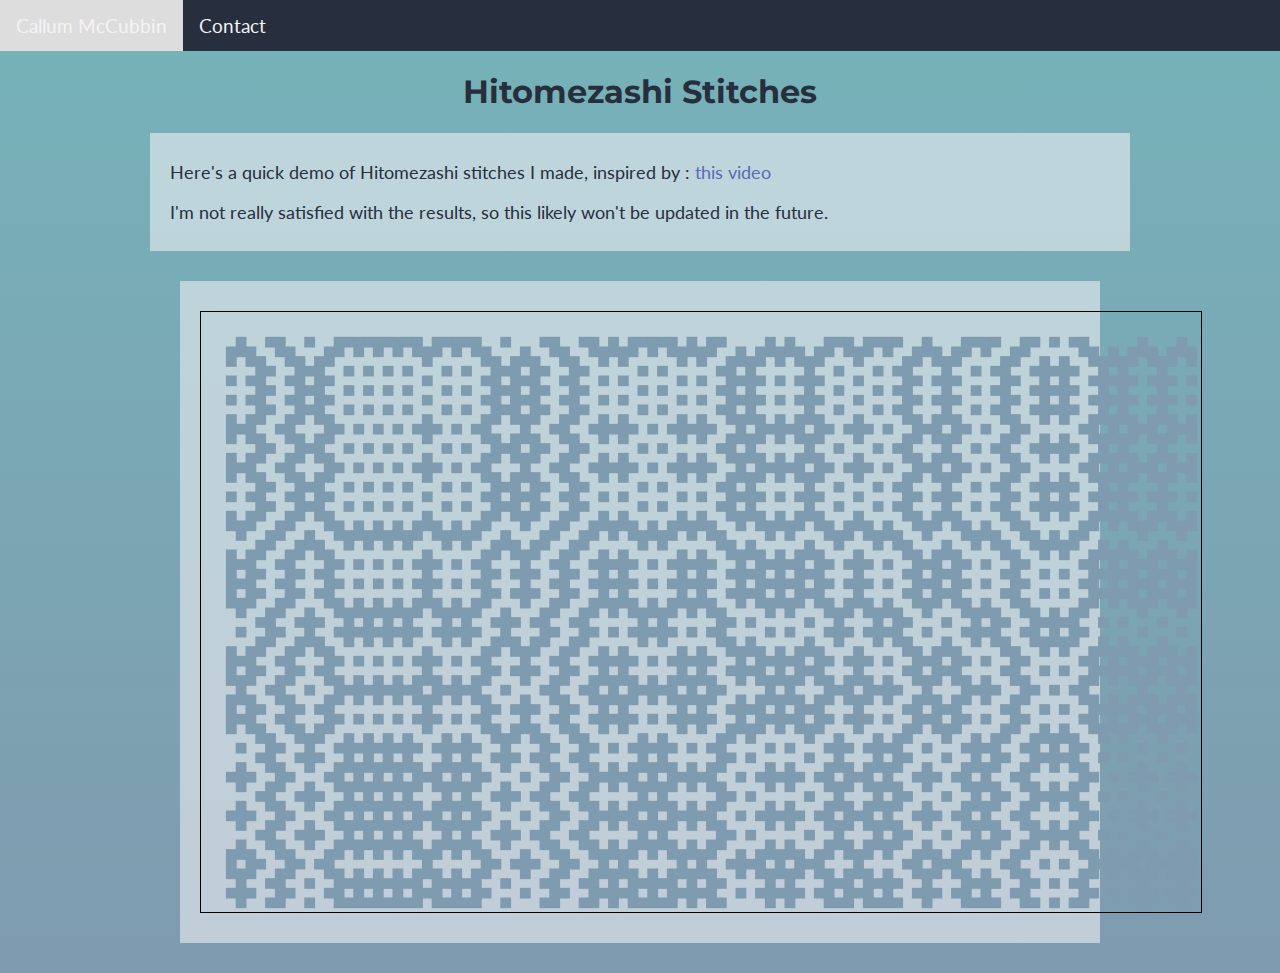
<file: Hitomezashi Stitches/stitch.html>
<!DOCTYPE html>
<html>
    <style>
        canvas {
            display: flex;
            width: auto;
            height: auto;
        }
    </style>


    <head>
        <meta charset="UTF-8">
        <meta http-equiv="X-UA-Compatible" content="IE=edge">
        <link href="../styles/style1.css" rel = "stylesheet">
        <title>Hitomezashi Stitches</title>
        <link rel="preconnect" href="https://fonts.gstatic.com">
        <link href="https://fonts.googleapis.com/css2?family=Maven+Pro&display=swap" rel="stylesheet"> 
        <link href="https://fonts.googleapis.com/css2?family=Lato:wght@300;400&display=swap" rel="stylesheet">
        <link href="https://fonts.googleapis.com/css2?family=Lato:wght@300;400&family=Montserrat:wght@500&display=swap" rel="stylesheet"> 

    </head>

    <body>
        <div class="topnav">
            <a href="../index.html">Callum McCubbin</a>
            <a href="../contact.html">Contact</a>
        </div> 
    
        <div class="title">
            <h1>Hitomezashi Stitches</h1>
        </div>

        <div class="intro">
            <p>
                Here's a quick demo of Hitomezashi stitches I made, inspired by : 
                <a href="https://www.youtube.com/watch?v=JbfhzlMk2eY">this video</a>
            </p>
            <p>
                I'm not really satisfied with the results, so this likely won't be updated in the future.
            </p>
        </div>  

        <div class="container" id="container">
            <canvas id="myCanvas" width="1000" height="600" style="border:1px solid #000000;"></canvas>

        </div>

        <script src="stitch.js" ></script>
    </body>

</html>
</file>
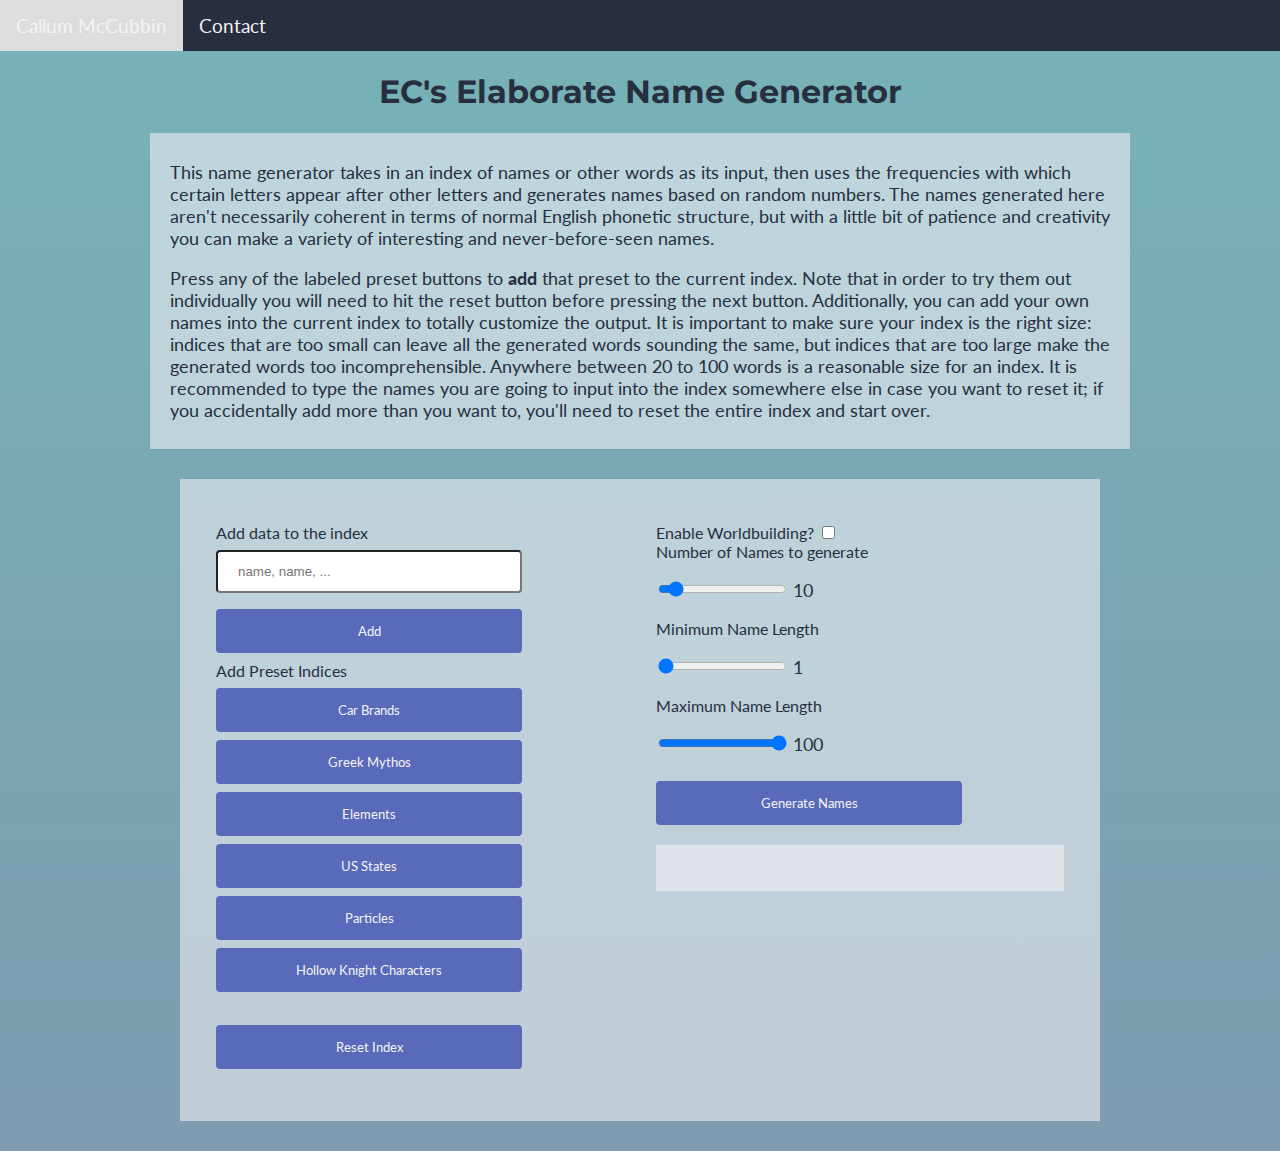
<file: Name Generator/namegen.html>
<!DOCTYPE html>
<html lang="en">
<head>
    <meta charset="UTF-8">
    <meta http-equiv="X-UA-Compatible" content="IE=edge">
    <meta name="viewport" content="width=device-width, initial-scale=1.0">
    <link href="../styles/style1.css" rel = "stylesheet">
    <link href="https://fonts.googleapis.com/css2?family=Maven+Pro&display=swap" rel="stylesheet"> 
    <link href="https://fonts.googleapis.com/css2?family=Lato:wght@300;400&display=swap" rel="stylesheet">
    <link href="https://fonts.googleapis.com/css2?family=Lato:wght@300;400&family=Montserrat:wght@500&display=swap" rel="stylesheet"> 
    <title>EC's Elaborate Name Generator</title>
</head>
<body>

    <div class="topnav">
        <a href="../index.html">Callum McCubbin</a>
        <a href="../contact.html">Contact</a>
    </div> 

    <div class="title">
        <h1>EC's Elaborate Name Generator</h1>
    </div>

    <div class="intro">
        <p>
            This name generator takes in an index of names or other words as its input, then uses the frequencies with which 
            certain letters appear after other letters and generates names based on random numbers.
            The names generated here aren't necessarily coherent in terms of normal English phonetic structure, but with a
            little bit of patience and creativity you can make a variety of interesting and never-before-seen names.
        </p>
        <p>
            Press any of the labeled preset buttons to <b>add</b> that preset to the current index.
            Note that in order to try them out individually you will need to hit the reset button before pressing the next button.
            Additionally, you can add your own names into the current index to totally customize the output.
            It is important to make sure your index is the right size: indices that are too small can leave all the
            generated words sounding the same, but indices that are too large make the generated words too incomprehensible.
            Anywhere between 20 to 100 words is a reasonable size for an index.
            It is recommended to type the names you are going to input into the index somewhere else in case you want to reset it;
            if you accidentally add more than you want to, you'll need to reset the entire index and start over.
        </p>
    </div>

    <div class="container">
        <div class="container-side">

            <label for="setToAdd">Add data to the index</label>
            <input type="text" id="setToAdd" name="setToAdd" placeholder="name, name, ...">
            <button type="button" onclick="addSet(currentIndex, 'setToAdd')">Add</button>

            <label for="addPresets">Add Preset Indices</label>
            <button type="button" onclick="currentIndex = addPreset(currentIndex, dataCars)">Car Brands</button>
            <button type="button" onclick="currentIndex = addPreset(currentIndex, dataGreek)">Greek Mythos</button>
            <button type="button" onclick="currentIndex = addPreset(currentIndex, dataElements)">Elements</button>
            <button type="button" onclick="currentIndex = addPreset(currentIndex, dataStates)">US States</button>
            <button type="button" onclick="currentIndex = addPreset(currentIndex, dataParticles)">Particles</button>
            <button type="button" onclick="currentIndex = addPreset(currentIndex, dataHollowKnight)">Hollow Knight Characters</button>

            <div class="resetButton">
                <button type="button" onclick="currentIndex = resetIndex()">Reset Index</button>
            </div>

        </div>

        <div class="container-side">
            <label class="switch">
                Enable Worldbuilding?
                <input type="checkbox" id="wbcheck" onclick="wbcheck()">
            </label>
    
            <label for="numberOfNames">Number of Names to generate</label>
            <input type="range" min="1" max="100" value="10" class="slider" id="numberOfNames">
            <div class="sliderOutput">
                <p id="numberOfNamesOutput"></p>
            </div>
    
            <label for="minLength">Minimum Name Length</label>
            <input type="range" min="1" max="10" value="1" class="slider" id="minLength">

            <div class="sliderOutput">
                <p id="minLengthOutput"></p>
            </div>


            <label for="maxLength">Maximum Name Length</label>
            <input type="range" min="2" max="100" value="100" class="slider" id="maxLength">
            <div class="sliderOutput">
                <p id="maxLengthOutput"></p>
            </div>
    
            <button type="button" onclick="generateNames(currentIndex)">Generate Names</button>
    
            <div class="output">
                <p id="output">
    
                </p>
            </div>

        </div>

        <script src="namegen.js">
        </script>

    </div>


</body>
</html>
</file>
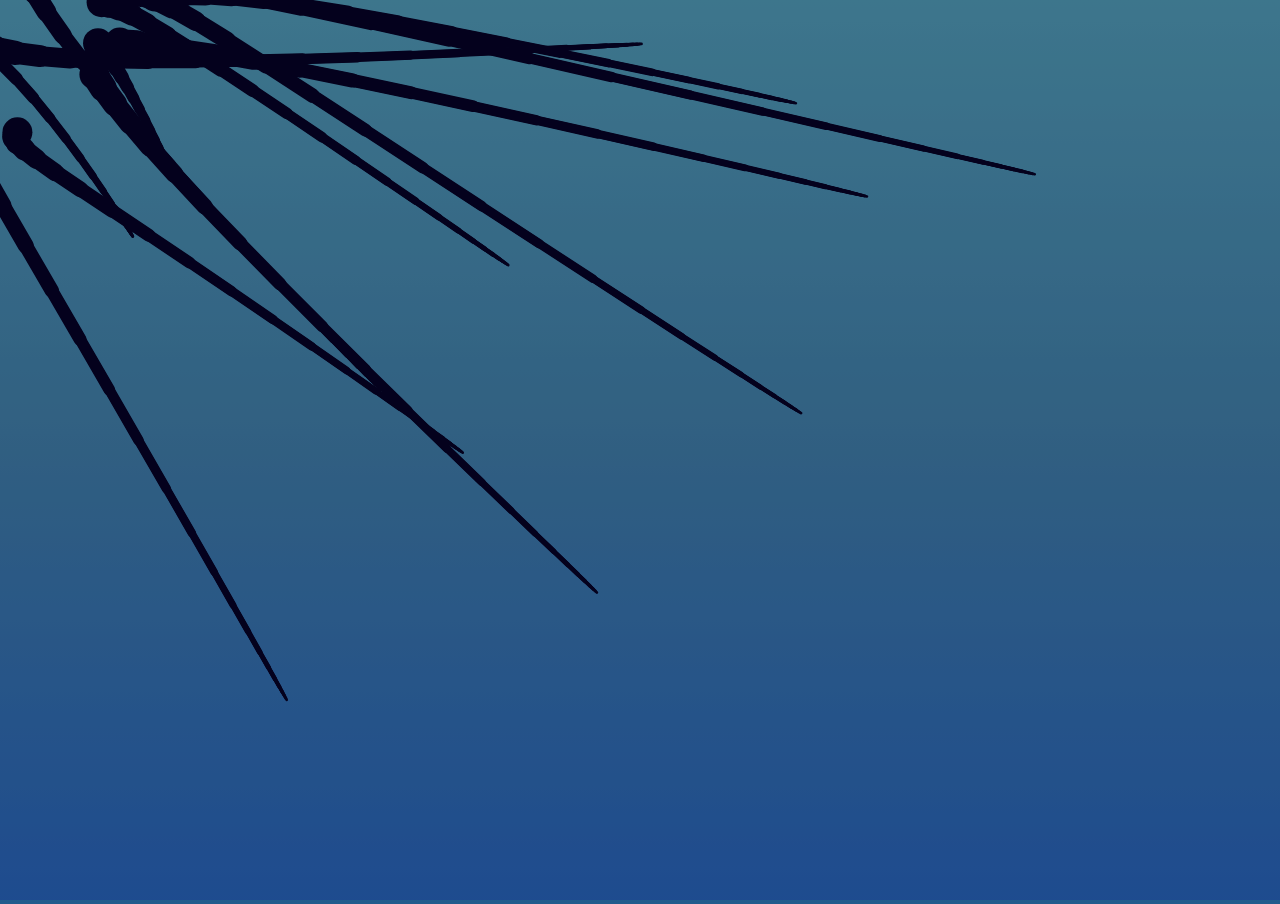
<file: Worm Render/render.html>
<!DOCTYPE html>
<style>
    canvas {
        width: auto;
        height: auto;
    }

    body {
        display: flex;
        margin: 0px;
    }
</style>
<html lang="en">
    <head>
        <meta charset="UTF-8">
        <meta http-equiv="X-UA-Compatible" content="IE=edge">
        <meta name="viewport" content="width=device-width, initial-scale=1.0">
        <link href="../styles/style1.css" rel = "stylesheet">
        <link href="https://fonts.googleapis.com/css2?family=Maven+Pro&display=swap" rel="stylesheet"> 
        <link href="https://fonts.googleapis.com/css2?family=Lato:wght@300;400&display=swap" rel="stylesheet">
        <link href="https://fonts.googleapis.com/css2?family=Lato:wght@300;400&family=Montserrat:wght@500&display=swap" rel="stylesheet"> 
        <title>Worms!</title>
    </head>

    <body class="hideOverflow">
        <div class="blueBG">
                <canvas id="myCanvas"></canvas>
            </div>

            <div class="blue" onclick="toggleNav()"></div>

            <div id="mySidenav" class="sidenav">

                <a href="javascript:void(0)" class="closebtn" onclick="closeNav()">&times;</a>
                <div class="sidenavInterior">
                    <style>
                        a {
                            margin-top: 15px;
                        }
                    </style>
                    <a href="../index.html" class="exit">Exit</a>

                    <label for="a1">Number of Worms to generate</label>
                    <input type="range" min="1" max="30" value="12" class="slider" id="a1">
                    <div class="sliderOutput">
                        <p id="b1"></p>
                    </div>
        
                    <label for="a2">Worm head radius</label>
                    <input type="range" min="4" max="80" value="30" class="slider" id="a2">
                    <div class="sliderOutput">
                        <p id="b2"></p>
                    </div>

                    <label for="a3">Worm length</label>
                    <input type="range" min="4" max="40" value="24" class="slider" id="a3">
                    <div class="sliderOutput">
                        <p id="b3"></p>
                    </div>

                    <label for="a4">Worm Speed</label>
                    <input type="range" min="1" max="20" value="5" class="slider" id="a4">
                    <div class="sliderOutput">
                        <p id="b4"></p>
                    </div>

                    <label for="a5">Worm Taper</label>
                    <input type="range" min="60" max="100" value="90" class="slider" id="a5">
                    <div class="sliderOutput">
                        <p id="b5"></p>
                    </div>

                    <label for="a6">Worm Orbit Radius</label>
                    <input type="range" min="0" max="200" value="80" class="slider" id="a6">
                    <div class="sliderOutput">
                        <p id="b6"></p>
                    </div>

                    <label for="a7">Worm Orbit Speed</label>
                    <input type="range" min="1" max="25" value="5" class="slider" id="a7">
                    <div class="sliderOutput">
                        <p id="b7"></p>
                    </div>

                    <button type="button" onclick="initialize()">Apply Changes</button>

                </div>
            </div>
            <script src="render.js"></script>
    </body>

    


</html>
</file>
<file: styles/style1.css>
html {
        background: #76B3B9;
        background: -moz-linear-gradient(top, #76B3B9 0%, #7F9BAF 100%);
        background: -webkit-linear-gradient(top, #76B3B9 0%, #7F9BAF 100%);
        background: linear-gradient(to bottom, #76B3B9 0%, #7F9BAF 100%);
    }

    /* 
        Old color scheme, from lightest to darkest 1:5
        #aef1ab light
        #60DA7F light accent
        #47AE69 main
        #248883 dark accent
        #0F2A3B dark 

        new color scheme 1
        #f5f3f6 light 
        #76b3b9 light accent
        #7F9BAF main
        #596ABA dark accent
        #272f3f dark
    */



    body {
        /* dark */
        color: #272f3f;
        margin: 0px 0px;
    }

    ::selection {
        /* pick one */
        background: #f5f3f6;
    }

    .hideOverflow {
        overflow-x: hidden;
        overflow-y: hidden;
        /* do not change  */
        background-image: #60DA7F;
        background-image: -moz-linear-gradient(top, #60DA7F 0%, #47AE69 50%, #248883 100%);
        background-image: -webkit-linear-gradient(top, #60DA7F 0%, #47AE69 50%, #248883 100%);
        background-image: linear-gradient(to bottom, #60DA7F 0%, #47AE69 50%, #248883 100%);
        background-size: cover;
    }

    .title {
        font-family: 'Montserrat', sans-serif;
        text-align: center;
    }

    .titleText {
        margin: auto;
    }

    p {
        font-family: 'Lato', sans-serif;
        font-size: 18px;
    }

    label {
        font-family: 'Lato', sans-serif;
        display: block;
    }

    .intro {
        margin: 10px 150px;
        /* light */
        background-color: #f5f3f690;
        padding: 10px 20px;
    }

    .container {
        display: flex;
        margin: 30px 180px;
        /* light */
        background-color: #f5f3f690;
        padding: 30px 20px;
    }

    .container1 {
        display: block;
        margin: 30px 180px;
        /* light */
        background-color: #f5f3f690;
        padding: 30px 20px;
    }

    .blueBG {
        /* do not change */
        background-color: #1d0fa15b;
    }

    p a {
        text-decoration: solid;
    }

    a:link {
        color: #596ABA;;
    }

    a:visited {
        color: #596ABA;
    }

    a:hover {
        color: #3a4c9c;
    }

    .blue {
        background-color: #13049931;
        height: 100%; /* 100% Full-height */
        width: 100%; /* 0 width - change this with JavaScript */
        position: fixed; /* Stay in place */
        z-index: 1; /* Stay on top */
        top: 0; /* Stay at the top */
        overflow-y: hidden;
    }

    .myCanvas {
        overflow: hidden;
    }

    .container-side {
        width: 50%;
        padding: 14px 16px;
        float: right;
    }

    .PSUpper {
        display: flex;
        font-family: 'Montserrat', sans-serif;
        font-size: 20px;
    }

    .PSLower {
        padding: 10px;
    }

    .projectSection {
        overflow: auto;
        padding-bottom: 10px;
    }

    .PSTitle {
        margin-top: 10px;
        margin-bottom: 10px;
        font-size: 30px;
        text-decoration: solid;
        text-decoration-color: #1c6b67 ;
    }

    .inlineImage {
        float: right;
        height: 250px;
        margin-left: 20px;
    }

    .logo {
        height: 50px;
        margin-left: 20px;
    }

    .sliderOutput {
        display: inline-block;
    }

    .output {
        /* light */
        background-color: #f5f3f690;
        padding: 14px 16px;
        margin-top: 5%;
    }

    .resetButton {
        margin-top: 8%;
    }

    .invisCursor a:hover {
        cursor: none;
    }

    .topnav {
        /* dark */
        background-color: #272f3f;
        overflow: hidden;
    }
      
    /* Style the links inside the navigation bar */
    .topnav a {
    float: left;
    color: #f5f3f6;
    text-align: center;
    padding: 14px 16px;
    text-decoration: none;
    font-family: 'Lato', sans-serif;
    font-size: 19px;
    }
    
    /* Change the color of links on hover */
    .topnav a:hover {
    background-color: #ddd;
    /* dark */
    color: 272f3f;
    }
    
    /* Add a color to the active/current link */
    .topnav a.active {
    /* light accent*/
    background-color: #76b3b9;
    /* light */
    color: f5f3f6;
    }

    .sidenav {
        height: 100%; /* 100% Full-height */
        width: 0; /* 0 width - change this with JavaScript */
        position: fixed; /* Stay in place */
        margin: 0px;
        z-index: 2; /* Stay on top */
        top: 0; /* Stay at the top */
        right: 0;
        /* light */
        /* transparent */
        background-color: #f5f3f6bb;
        overflow: hidden;
        padding-top: 30px; /* Place content 60px from the top */
        transition: 0.5s; /* 0.5 second transition effect to slide in the sidenav */
    }

    .sidenavInterior {
        padding: 40px 8px 8px 32px;
    }
    
    .sidenav label {
        font-family: 'Lato', sans-serif;
        text-decoration: none;
        display: block;
        transition: 0.3s;
    }

    .sidenav a {
        font-family: 'Lato', sans-serif;
        text-decoration: none;
        display: block;
        transition: 0.3s;
    }

    .sidenav .exit {
        position: absolute;
        top: 10px;
        left: 25px;
        margin-right: 50px;
        text-decoration: none;
    }

    .sidenav a:hover {
        /* light */
        color: #f5f3f6;
    }

    .sidenav .closebtn {
        position: absolute;
        top: 0;
        right: 25px;
        font-size: 36px;
        margin-left: 50px;
        text-decoration: none;
    }


    input[type=text], select {
        width: 75%;
        padding: 12px 20px;
        margin: 8px 0;
        border-radius: 4px;
        display: inline-block;
        box-sizing: border-box;
    }

    button[type=button] {
        width: 75%;
        /* dark accent */
        background-color: #596ABA;
        /* light */
        color: #f5f3f6;
        padding: 14px 20px;
        margin: 8px 0;
        border: none;
        border-radius: 4px;
        cursor: pointer;
        font-family: 'Lato', sans-serif;
        display: block;
    }

    button[type=button]:hover {
        /* dark */
        background-color: #272f3f;
      }
</file>
